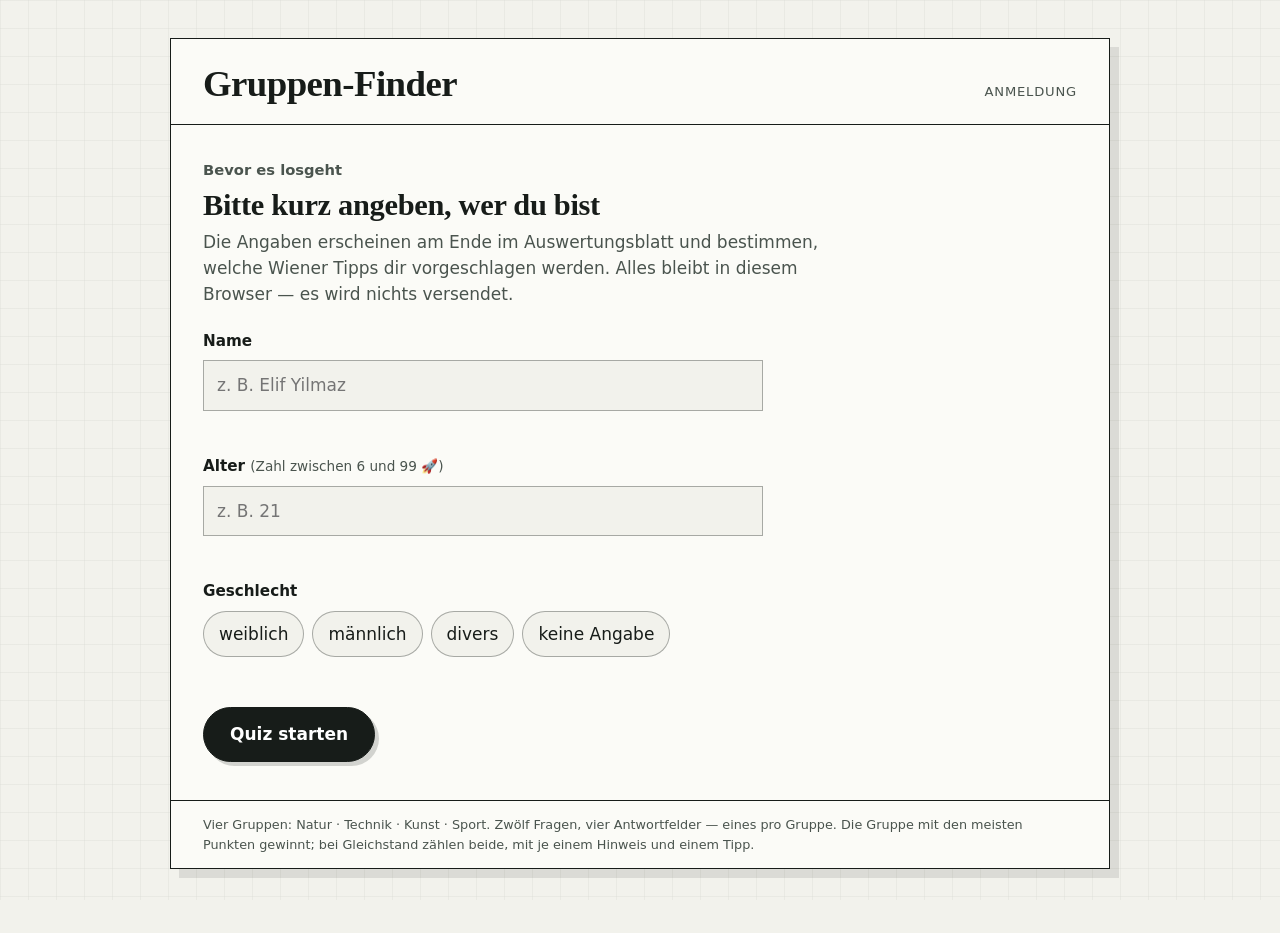
<file: index.html>
<!DOCTYPE html>
<html lang="de">
<head>
<meta charset="utf-8">
<meta name="viewport" content="width=device-width, initial-scale=1">
<title>Gruppen-Finder · Zuweisungs-Quiz</title>
<link rel="stylesheet" href="style.css">
</head>
<body>
<div class="bogen">
  <header>
    <div class="marke">
      <h1>Gruppen-Finder</h1>
      <small id="status">Anmeldung</small>
    </div>
    <div class="schritte versteckt" id="schritte" aria-hidden="true"></div>
    <div class="fortschritt-zeile versteckt" id="fortschritt-zeile">
      <span id="fortschritt-text"></span>
      <span id="fortschritt-gruppen"></span>
    </div>
  </header>

  <main>
    <!-- 1. Anmeldung -->
    <section id="anmeldung">
      <p class="eyebrow">Bevor es losgeht</p>
      <h2>Bitte kurz angeben, wer du bist</h2>
      <p class="hilfe">Die Angaben erscheinen am Ende im Auswertungsblatt und bestimmen, welche Wiener Tipps dir vorgeschlagen werden. Alles bleibt in diesem Browser &mdash; es wird nichts versendet.</p>

      <div class="felder">
        <div class="feld">
          <label for="name">Name</label>
          <input type="text" id="name" autocomplete="name" placeholder="z. B. Elif Yilmaz">
          <p class="fehler" id="fehler-name"></p>
        </div>
        <div class="feld">
          <label for="alter">Alter <span class="hinweis">(Zahl zwischen 6 und 99 🚀)</span></label>
          <input type="number" id="alter" inputmode="numeric" min="6" max="99" step="1" placeholder="z. B. 21">
          <p class="fehler" id="fehler-alter"></p>
        </div>
        <div class="feld">
          <label id="g-label">Geschlecht</label>
          <div class="chips" role="group" aria-labelledby="g-label" id="chips-geschlecht"></div>
          <p class="fehler" id="fehler-geschlecht"></p>
        </div>
      </div>

      <div class="zeile">
        <button class="knopf" id="loslegen">Quiz starten</button>
      </div>
    </section>

    <!-- 2. Fragen -->
    <section id="quiz" class="versteckt">
      <p class="eyebrow" id="frage-nummer" aria-live="polite">Frage 1 von 12</p>
      <h2 class="frage-text" id="frage-text" aria-live="polite"></h2>
      <div class="optionen" id="optionen"></div>
      <div class="zeile">
        <button class="knopf neutral" id="zurueck" onclick="zurueck()">Eine Antwort zurück</button>
      </div>
    </section>

    <!-- 3. Ergebnis -->
    <section id="ergebnis-bereich" class="versteckt">
      <p class="eyebrow">Auswertung</p>
      <div class="ergebnis-kopf">
        <div class="siegel" id="ergebnis-siegel"></div>
        <div>
          <h2 class="gruppe-name" id="ergebnis-text"></h2>
          <p class="ergebnis-text" id="ergebnis-beschreibung"></p>
        </div>
      </div>

      <ul class="verteilung" id="verteilung"></ul>

      <section class="fakten-block">
        <p class="eyebrow">Gut zu wissen</p>
        <ul id="fakten"></ul>
      </section>

      <section class="tipps-block">
        <p class="eyebrow">Das passt zu dir in Wien</p>
        <div id="tipp-liste"></div>
        <p id="tipp-hinweis"></p>
      </section>

      <div class="antworten">
        <p class="eyebrow">Deine Antworten</p>
        <ol id="antworten-liste"></ol>
      </div>

      <p class="steckbrief" id="steckbrief"></p>

      <div class="zeile aktionen">
        <button class="knopf" onclick="starte()">Nochmal starten</button>
        <button class="knopf neutral" onclick="window.print()">Auswertungsblatt drucken</button>
      </div>
    </section>
  </main>

  <footer>Vier Gruppen: Natur &middot; Technik &middot; Kunst &middot; Sport. Zwölf Fragen, vier Antwortfelder &mdash; eines pro Gruppe. Die Gruppe mit den meisten Punkten gewinnt; bei Gleichstand zählen beide, mit je einem Hinweis und einem Tipp.</footer>
</div>

<script src="quiz.js"></script>
</body>
</html>
</file>
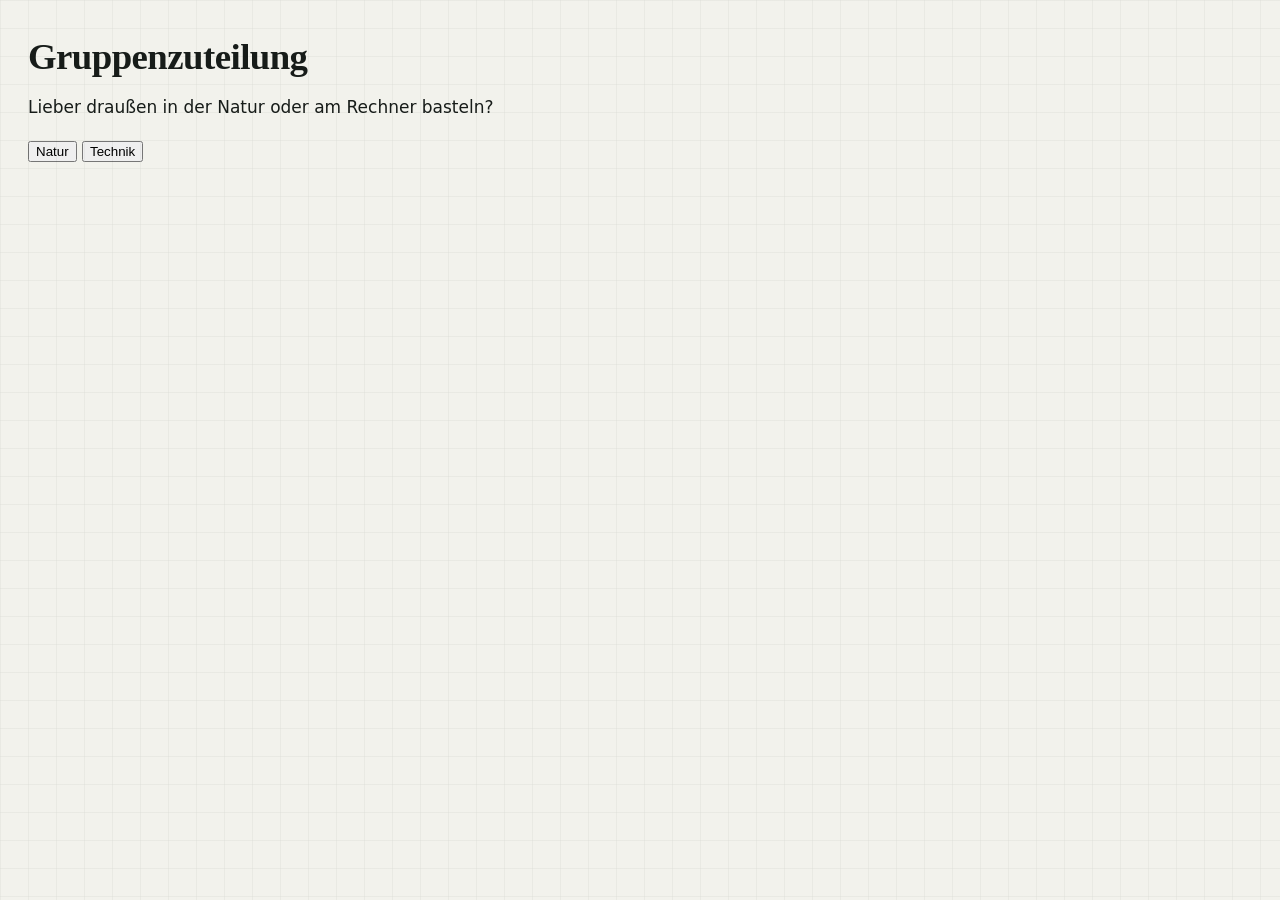
<file: Entscheidung.html>
<!DOCTYPE html>
<html lang="de">
<head>
    <meta charset="UTF-8">
    <title>Gruppenzuteilung</title>
    <link rel="stylesheet" href="style.css">
</head>
<body>

<div id="quiz-bereich">
    <h1>Gruppenzuteilung</h1>
    <p id="frage-text"></p>
    <div class="buttons">
        <button id="links-btn" onclick="waehle('links')"></button>
        <button id="rechts-btn" onclick="waehle('rechts')"></button>
    </div>
</div>

<div id="ergebnis-bereich" style="display:none;">
    <h2 id="ergebnis-text"></h2>
</div>

<script src="Entscheidungsbaum.js"></script>
</body>
</html>
</file>
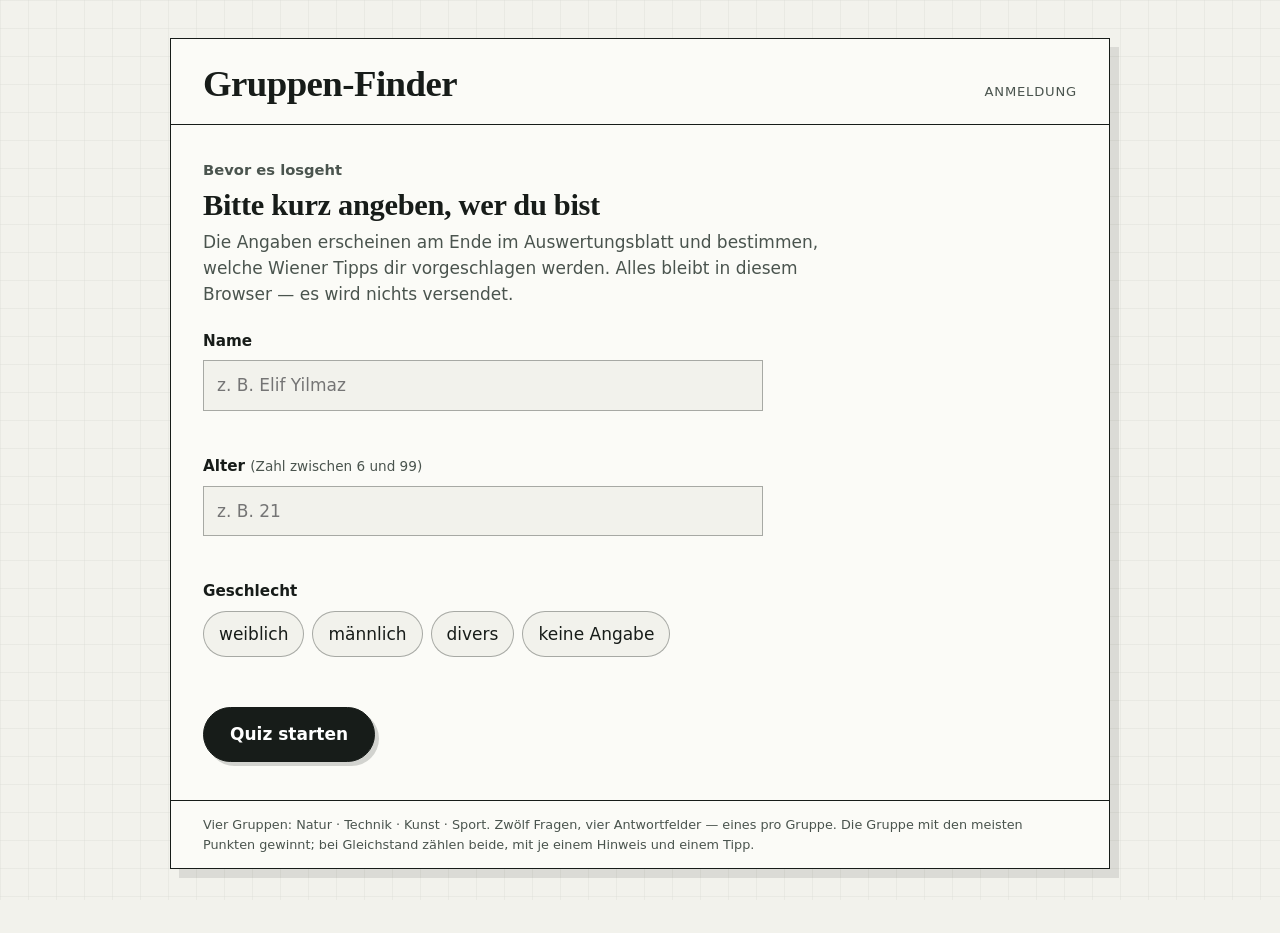
<file: quiz-komplett.html>
<!DOCTYPE html>
<html lang="de">
<head>
<meta charset="utf-8">
<meta name="viewport" content="width=device-width, initial-scale=1">
<title>Gruppen-Finder · Zuweisungs-Quiz</title>
<style>
/* Gruppen-Finder · Gestaltung
   Papier-Bogen auf Karogrund, vier Gruppenfarben, Serifen-Display. */

:root{
  --tinte:#171c19;
  --tinte-2:#4a544e;
  --papier:#f2f2ec;
  --feld:#fbfbf7;
  --linie:rgba(23,28,25,.16);
  --linie-stark:rgba(23,28,25,.34);

  --natur:#2e6b4a;
  --technik:#1d5c73;
  --kunst:#b5762a;
  --sport:#a63a2e;

  --display:"Iowan Old Style","Palatino Linotype",Palatino,"Book Antiqua",Georgia,serif;
  --text:"Segoe UI",system-ui,-apple-system,"Helvetica Neue",sans-serif;

  --aktiv:var(--tinte);
}
*{box-sizing:border-box}
html,body{margin:0}
body{
  background:var(--papier);
  color:var(--tinte);
  font-family:var(--text);
  font-size:17px;
  line-height:1.55;
  -webkit-font-smoothing:antialiased;
  padding:clamp(14px,3vw,40px) clamp(12px,3vw,28px) 64px;
}
/* dezenter Papier-Raster im Hintergrund */
body::before{
  content:"";position:fixed;inset:0;pointer-events:none;z-index:0;
  background-image:linear-gradient(var(--linie) 1px,transparent 1px),
                   linear-gradient(90deg,var(--linie) 1px,transparent 1px);
  background-size:28px 28px;opacity:.22;
}
.bogen{
  position:relative;z-index:1;
  max-width:940px;margin:0 auto;
  background:var(--feld);
  border:1.5px solid var(--tinte);
  box-shadow:9px 9px 0 rgba(23,28,25,.1);
}

/* ---------- Kopfzeile mit Fortschritt ---------- */
header{border-bottom:1.5px solid var(--tinte);padding:clamp(16px,2.6vw,26px) clamp(16px,3vw,32px) clamp(14px,2vw,20px)}
.marke{display:flex;flex-wrap:wrap;gap:10px 16px;align-items:baseline;justify-content:space-between}
h1{
  font-family:var(--display);font-weight:700;
  font-size:clamp(1.5rem,4.4vw,2.3rem);line-height:1.05;margin:0;
  letter-spacing:-.015em;
}
.marke small{font-size:.82rem;letter-spacing:.06em;text-transform:uppercase;color:var(--tinte-2)}
.schritte{display:flex;align-items:center;gap:0;margin-top:18px}
.schritt{
  flex:0 0 auto;width:30px;height:30px;border-radius:50%;
  border:1.5px solid var(--linie-stark);background:transparent;
  display:grid;place-items:center;
  font-size:.78rem;font-variant-numeric:tabular-nums;color:var(--tinte-2);
  transition:background .3s,color .3s,border-color .3s,transform .3s;
}
.schritt.ist-aktuell{border-color:var(--tinte);color:var(--tinte);transform:scale(1.12);font-weight:700}
.schritt.ist-fertig{color:#fff;border-color:transparent}
.strich{flex:1 1 auto;height:2px;background:var(--linie);margin:0 5px;overflow:hidden}
.strich i{display:block;height:100%;width:0;background:var(--tinte);transition:width .35s ease}
.strich.voll i{width:100%}
.fortschritt-zeile{display:flex;justify-content:space-between;gap:12px;margin-top:10px;font-size:.84rem;color:var(--tinte-2)}
.fortschritt-zeile b{color:var(--tinte);font-weight:600}

/* ---------- Panels ---------- */
main{padding:clamp(18px,3vw,34px) clamp(16px,3vw,32px) clamp(22px,3vw,38px)}
.versteckt{display:none}
.eyebrow{font-size:.92rem;font-weight:600;color:var(--tinte-2);margin:0 0 6px}
h2{font-family:var(--display);font-weight:700;font-size:clamp(1.3rem,3.4vw,1.9rem);margin:0 0 6px;line-height:1.15;letter-spacing:-.01em}
.hilfe{margin:0 0 22px;color:var(--tinte-2);max-width:60ch}

/* ---------- Anmeldung ---------- */
.felder{display:grid;gap:20px;max-width:560px}
.feld label{display:block;font-weight:600;font-size:.95rem;margin-bottom:7px}
.feld .hinweis{font-weight:400;color:var(--tinte-2);font-size:.85rem}
input[type=text],input[type=number]{
  width:100%;font:inherit;color:var(--tinte);
  background:var(--papier);border:1.5px solid var(--linie-stark);border-radius:0;
  padding:11px 13px;
}
input:focus-visible,button:focus-visible,.chips button:focus-visible{outline:3px solid var(--technik);outline-offset:2px}
.chips{display:flex;flex-wrap:wrap;gap:8px}
.chips button{
  font:inherit;background:var(--papier);color:var(--tinte);cursor:pointer;
  border:1.5px solid var(--linie-stark);padding:9px 15px;border-radius:999px;
}
.chips button[aria-pressed=true]{background:var(--tinte);color:#fff;border-color:var(--tinte)}
.fehler{color:var(--sport);font-size:.9rem;margin:7px 0 0;min-height:1.2em}

.knopf{
  font:inherit;font-weight:600;cursor:pointer;
  background:var(--tinte);color:#fff;border:1.5px solid var(--tinte);
  padding:13px 26px;border-radius:999px;
  box-shadow:4px 4px 0 rgba(23,28,25,.18);
  transition:transform .12s,box-shadow .12s;
}
.knopf:hover{transform:translate(-1px,-1px);box-shadow:6px 6px 0 rgba(23,28,25,.2)}
.knopf:active{transform:translate(2px,2px);box-shadow:none}
.knopf.neutral{background:transparent;color:var(--tinte);box-shadow:none;font-weight:500}
.knopf.neutral:hover{background:var(--papier)}
.zeile{display:flex;flex-wrap:wrap;gap:12px;align-items:center;margin-top:26px}

/* ---------- Frage ---------- */
.frage-text{font-family:var(--display);font-weight:700;font-size:clamp(1.35rem,3.8vw,2.05rem);line-height:1.2;margin:0 0 22px;letter-spacing:-.012em;min-height:1.2em}
.optionen{display:grid;grid-template-columns:1fr 1fr;gap:clamp(12px,2.4vw,22px)}
.option{
  display:flex;flex-direction:column;gap:0;text-align:left;cursor:pointer;
  font:inherit;color:var(--tinte);background:var(--papier);
  border:1.5px solid var(--tinte);padding:0;overflow:hidden;
  transition:transform .14s ease,box-shadow .14s ease;
  box-shadow:5px 5px 0 rgba(23,28,25,.12);
}
.option:hover{transform:translate(-2px,-2px);box-shadow:8px 8px 0 var(--akzent,var(--tinte))}
.option:active{transform:translate(1px,1px);box-shadow:2px 2px 0 rgba(23,28,25,.2)}
.option .bild{background:#fff;border-bottom:1.5px solid var(--tinte);display:block;width:100%;height:auto}
.option .bild img{display:block;width:100%;height:auto}
.option .text{padding:13px 16px 15px;display:flex;flex-wrap:wrap;align-items:baseline;gap:4px 10px;justify-content:space-between}
.option .text strong{font-family:var(--display);font-size:1.22rem;font-weight:700}
.option .text span{font-size:.76rem;letter-spacing:.07em;text-transform:uppercase;color:var(--tinte-2)}
.option.wird-gewaehlt{border-color:var(--akzent);background:#fff}

/* ---------- Ergebnis ---------- */
.ergebnis-kopf{display:flex;flex-wrap:wrap;gap:clamp(16px,3vw,30px);align-items:center}
.siegel{flex:0 0 auto;width:clamp(96px,20vw,132px);border:1.5px solid var(--tinte);background:#fff}
.siegel svg{display:block;width:100%;height:auto}
.gruppe-name{font-family:var(--display);font-size:clamp(2rem,6vw,3rem);line-height:1;margin:.2em 0 .28em;letter-spacing:-.02em}
.ergebnis-text{margin:0;max-width:46ch}
.verteilung{margin:30px 0 0;padding:0;list-style:none;display:grid;gap:9px;max-width:520px}
.verteilung li{display:grid;grid-template-columns:128px 1fr 48px;align-items:center;gap:12px;font-size:.92rem}
.namemit{display:flex;align-items:center;gap:9px}
.mini{
  flex:0 0 auto;width:30px;display:inline-block;
  border:1.5px solid var(--tinte);background:#fff;vertical-align:middle;
}
.mini svg{display:block;width:100%;height:auto}
.gruppe-name .kopf{display:inline-flex;align-items:center;gap:.26em;line-height:1.15}
.gruppe-name .und{font-size:.55em;color:var(--tinte-2);vertical-align:.25em;margin:0 .12em}
.gruppe-name .mini{width:.85em;border-width:1.5px;margin-top:-.1em}
.balken{height:13px;background:var(--papier);border:1.5px solid var(--linie-stark)}
.balken i{display:block;height:100%;transition:width .6s ease}
.verteilung .anzahl{text-align:right;font-variant-numeric:tabular-nums;color:var(--tinte-2);white-space:nowrap}

/* ---------- Fun Facts ---------- */
.fakten-block{margin:30px 0 0;border-top:1.5px solid var(--linie);padding-top:18px}
#fakten{margin:12px 0 0;padding:0;list-style:none;display:grid;gap:10px;max-width:640px}
#fakten li{display:grid;grid-template-columns:96px 1fr;gap:14px;align-items:start}
#fakten li span{
  font-size:.74rem;letter-spacing:.06em;text-transform:uppercase;color:#fff;
  padding:4px 9px;justify-self:start;white-space:nowrap;
}
#fakten li.eigen span{background:var(--aktiv)}
#fakten li.fremd span{background:var(--tinte-2)}
#fakten p{margin:0;font-size:.95rem}

/* ---------- Wien-Tipps ---------- */
.tipps-block{margin:30px 0 0;border-top:1.5px solid var(--linie);padding-top:18px}
#tipp-liste{display:grid;grid-template-columns:1fr 1fr;gap:14px;margin-top:12px}
.tipp{
  background:var(--papier);border:1.5px solid var(--linie-stark);
  border-top:4px solid var(--aktiv);
  padding:14px 16px 15px;
}
.tipp h4{font-family:var(--display);font-size:1.12rem;margin:0 0 2px;letter-spacing:-.01em}
.tipp .tipp-gruppe{margin:0 0 4px;font-size:.72rem;letter-spacing:.08em;text-transform:uppercase;font-weight:600}
.tipp .wo{margin:0 0 8px;font-size:.8rem;color:var(--tinte-2)}
.tipp p{margin:0;font-size:.92rem}
.tipp .tags{display:flex;flex-wrap:wrap;gap:6px;margin:10px 0 0}
.tag{
  font-size:.72rem;letter-spacing:.03em;color:var(--tinte-2);
  border:1px solid var(--linie-stark);border-radius:999px;padding:2px 9px;background:var(--feld);
}
#tipp-hinweis{margin:14px 0 0;font-size:.8rem;color:var(--tinte-2);max-width:70ch}

/* ---------- Antworten & Steckbrief ---------- */
.antworten{margin:30px 0 0;border-top:1.5px solid var(--linie);padding-top:18px}
.antworten ol{margin:12px 0 0;padding:0;list-style:none;display:grid;gap:8px}
.antworten li{display:flex;gap:11px;align-items:baseline;font-size:.93rem;color:var(--tinte-2)}
.punkt{flex:0 0 auto;width:11px;height:11px;border-radius:50%;transform:translateY(1px)}
.steckbrief{margin:26px 0 0;padding:14px 16px;background:var(--papier);border-left:4px solid var(--tinte);font-size:.92rem}
.steckbrief b{font-weight:600}
footer{border-top:1.5px solid var(--tinte);padding:14px clamp(16px,3vw,32px);font-size:.8rem;color:var(--tinte-2)}

@media (max-width:620px){
  /* vier Felder bleiben auch auf dem Handy zweispaltig, nur kompakter */
  .optionen{gap:9px}
  .option .text{padding:9px 10px 11px}
  .option .text strong{font-size:.98rem}
  .option .text span{font-size:.64rem}
  .verteilung li{grid-template-columns:110px 1fr 46px;gap:9px}
  .verteilung .namemit{gap:7px}
  .mini{width:24px}
  .schritt{width:24px;height:24px;font-size:.68rem}
  .strich{margin:0 2px}
  .marke{flex-direction:column;align-items:flex-start}
  #tipp-liste{grid-template-columns:1fr}
  #fakten li{grid-template-columns:1fr;gap:4px}
}
@media (prefers-reduced-motion:reduce){
  *{transition:none!important;animation:none!important}
}
@media print{
  body{background:#fff;padding:0}
  body::before{display:none}
  .bogen{border:none;box-shadow:none;max-width:none}
  .knopf,.aktionen{display:none!important}
  .tipp{break-inside:avoid}
}

</style>
</head>
<body>
<div class="bogen">
  <header>
    <div class="marke">
      <h1>Gruppen-Finder</h1>
      <small id="status">Anmeldung</small>
    </div>
    <div class="schritte versteckt" id="schritte" aria-hidden="true"></div>
    <div class="fortschritt-zeile versteckt" id="fortschritt-zeile">
      <span id="fortschritt-text"></span>
      <span id="fortschritt-gruppen"></span>
    </div>
  </header>

  <main>
    <!-- 1. Anmeldung -->
    <section id="anmeldung">
      <p class="eyebrow">Bevor es losgeht</p>
      <h2>Bitte kurz angeben, wer du bist</h2>
      <p class="hilfe">Die Angaben erscheinen am Ende im Auswertungsblatt und bestimmen, welche Wiener Tipps dir vorgeschlagen werden. Alles bleibt in diesem Browser &mdash; es wird nichts versendet.</p>

      <div class="felder">
        <div class="feld">
          <label for="name">Name</label>
          <input type="text" id="name" autocomplete="name" placeholder="z. B. Elif Yilmaz">
          <p class="fehler" id="fehler-name"></p>
        </div>
        <div class="feld">
          <label for="alter">Alter <span class="hinweis">(Zahl zwischen 6 und 99)</span></label>
          <input type="number" id="alter" inputmode="numeric" min="6" max="99" step="1" placeholder="z. B. 21">
          <p class="fehler" id="fehler-alter"></p>
        </div>
        <div class="feld">
          <label id="g-label">Geschlecht</label>
          <div class="chips" role="group" aria-labelledby="g-label" id="chips-geschlecht"></div>
          <p class="fehler" id="fehler-geschlecht"></p>
        </div>
      </div>

      <div class="zeile">
        <button class="knopf" id="loslegen">Quiz starten</button>
      </div>
    </section>

    <!-- 2. Fragen -->
    <section id="quiz" class="versteckt">
      <p class="eyebrow" id="frage-nummer" aria-live="polite">Frage 1 von 12</p>
      <h2 class="frage-text" id="frage-text" aria-live="polite"></h2>
      <div class="optionen" id="optionen"></div>
      <div class="zeile">
        <button class="knopf neutral" id="zurueck" onclick="zurueck()">Eine Antwort zurück</button>
      </div>
    </section>

    <!-- 3. Ergebnis -->
    <section id="ergebnis-bereich" class="versteckt">
      <p class="eyebrow">Auswertung</p>
      <div class="ergebnis-kopf">
        <div class="siegel" id="ergebnis-siegel"></div>
        <div>
          <h2 class="gruppe-name" id="ergebnis-text"></h2>
          <p class="ergebnis-text" id="ergebnis-beschreibung"></p>
        </div>
      </div>

      <ul class="verteilung" id="verteilung"></ul>

      <section class="fakten-block">
        <p class="eyebrow">Gut zu wissen</p>
        <ul id="fakten"></ul>
      </section>

      <section class="tipps-block">
        <p class="eyebrow">Das passt zu dir in Wien</p>
        <div id="tipp-liste"></div>
        <p id="tipp-hinweis"></p>
      </section>

      <div class="antworten">
        <p class="eyebrow">Deine Antworten</p>
        <ol id="antworten-liste"></ol>
      </div>

      <p class="steckbrief" id="steckbrief"></p>

      <div class="zeile aktionen">
        <button class="knopf" onclick="starte()">Nochmal starten</button>
        <button class="knopf neutral" onclick="window.print()">Auswertungsblatt drucken</button>
      </div>
    </section>
  </main>

  <footer>Vier Gruppen: Natur &middot; Technik &middot; Kunst &middot; Sport. Zwölf Fragen, vier Antwortfelder &mdash; eines pro Gruppe. Die Gruppe mit den meisten Punkten gewinnt; bei Gleichstand zählen beide, mit je einem Hinweis und einem Tipp.</footer>
</div>

<script>
/* =========================================================
   quiz.js  –  Gruppen-Finder
   Aufbau:  BILDER  →  fragen  →  gruppen  →  tipps
   und darunter die eigentliche Quiz-Logik.
   ========================================================= */

/* ---------------------------------------------------------
   1. BILDER
   Kleine Cartoon-Zeichnungen, direkt im Code (SVG).
   Kein Bilder-Ordner noetig. Wer echte Fotos benutzen will:
   bei einer Option einfach  bild: "bilder/wald.jpg"  eintragen
   - der Code erkennt den Dateinamen und nimmt ein <img>.
   --------------------------------------------------------- */
const F = "#171c19";
const BILDER = {
  /* --- Natur --- */
  natur: `<svg class="bild" viewBox="0 0 240 160" role="img" aria-label="Wald und Berge"><rect width="240" height="160" fill="#eaf2ea"/><circle cx="196" cy="34" r="16" fill="#f0c560" stroke="${F}" stroke-width="3"/><path d="M-10 96l62-54 46 40 40-32 62 46v10H-10z" fill="#c7ddcb" stroke="${F}" stroke-width="3"/><path d="M52 42l20 20H32z" fill="#fff" stroke="${F}" stroke-width="2.5"/><path d="M0 148h240" stroke="${F}" stroke-width="3"/><g fill="#2e6b4a" stroke="${F}" stroke-width="3"><path d="M42 74l24 34H18zM42 96l20 28H22zM42 118v18h-6v-18z"/><path d="M108 88l20 28H88zM108 106l16 24H92zM108 124v12h-5v-12z"/><path d="M164 96l22 32h-44zM164 116l17 26h-34zM164 132v10h-5v-10z"/></g></svg>`,
  wandern: `<svg class="bild" viewBox="0 0 240 160" role="img" aria-label="Wanderer mit Stock vor einem Berg"><rect width="240" height="160" fill="#eaf2ea"/><circle cx="204" cy="32" r="14" fill="#f0c560" stroke="${F}" stroke-width="3"/><path d="M-8 122L72 40l80 82z" fill="#c7ddcb" stroke="${F}" stroke-width="3"/><path d="M72 40l22 22H50z" fill="#fff" stroke="${F}" stroke-width="3"/><path d="M0 136h240" stroke="${F}" stroke-width="3"/><path d="M60 148q26-8 52 0" fill="none" stroke="${F}" stroke-width="2.5" stroke-dasharray="8 9"/><rect x="163" y="80" width="22" height="26" rx="6" fill="#2e6b4a" stroke="${F}" stroke-width="3"/><g fill="none" stroke="${F}" stroke-width="4.5" stroke-linecap="round"><path d="M159 80l-4 26"/><path d="M155 106l-11 26"/><path d="M155 106l14 25"/><path d="M158 90l19 9"/></g><circle cx="160" cy="66" r="12" fill="#f0c560" stroke="${F}" stroke-width="3"/><path d="M181 74v62" stroke="${F}" stroke-width="3.5" stroke-linecap="round"/></svg>`,
  pilze: `<svg class="bild" viewBox="0 0 240 160" role="img" aria-label="Pilze im Moos"><rect width="240" height="160" fill="#eaf2ea"/><path d="M0 126q40-12 74 0t78 4 88-12v40H0z" fill="#cfe0cf" stroke="${F}" stroke-width="3"/><path d="M92 66c0-18 16-30 36-30s36 12 36 30z" fill="#a63a2e" stroke="${F}" stroke-width="3"/><path d="M110 66h36v36q-18 10-36 0z" fill="#f7efe0" stroke="${F}" stroke-width="3"/><path d="M182 90c0-11 10-18 22-18s22 7 22 18z" fill="#b5762a" stroke="${F}" stroke-width="3"/><path d="M194 90h20v22q-10 6-20 0z" fill="#f7efe0" stroke="${F}" stroke-width="3"/><path d="M40 118c0-9 8-15 18-15s18 6 18 15z" fill="#a63a2e" stroke="${F}" stroke-width="3"/><path d="M50 118h16v16q-8 5-16 0z" fill="#f7efe0" stroke="${F}" stroke-width="3"/><g stroke="#2e6b4a" stroke-width="3" stroke-linecap="round" fill="none"><path d="M22 128q4-14 14-18"/><path d="M228 120q-4-12-14-16"/></g></svg>`,
  sternenhimmel: `<svg class="bild" viewBox="0 0 240 160" role="img" aria-label="Sternenhimmel ueber den Bergen"><rect width="240" height="160" fill="#183048"/><g fill="#f4e6bd"><circle cx="26" cy="26" r="2.4"/><circle cx="64" cy="16" r="1.8"/><circle cx="104" cy="30" r="2.2"/><circle cx="146" cy="18" r="1.8"/><circle cx="214" cy="70" r="2"/><circle cx="40" cy="58" r="1.8"/><circle cx="86" cy="56" r="2.2"/><circle cx="176" cy="52" r="1.8"/><circle cx="20" cy="84" r="2"/><circle cx="126" cy="64" r="1.6"/></g><path d="M190 34l6 14 14 6-14 6-6 14-6-14-14-6 14-6z" fill="#f4e6bd"/><path d="M0 122l56-46 44 34 40-24 100 52v22H0z" fill="#0d1c2b" stroke="#e8eff4" stroke-width="3"/><circle cx="52" cy="34" r="17" fill="none" stroke="#f4e6bd" stroke-width="3"/><path d="M58 22a17 17 0 100 24" fill="#183048"/></svg>`,
  garten: `<svg class="bild" viewBox="0 0 240 160" role="img" aria-label="Gießkanne gießt eine Blume im Topf"><rect width="240" height="160" fill="#eaf2ea"/><path d="M0 138h240" stroke="${F}" stroke-width="3"/><path d="M40 84h64v44H40z" fill="#bcd3dc" stroke="${F}" stroke-width="3"/><path d="M58 72h30v12H58z" fill="#bcd3dc" stroke="${F}" stroke-width="3"/><path d="M40 92c-18 2-18 26-2 28" fill="none" stroke="${F}" stroke-width="3"/><path d="M102 92l34-20 7 10-33 26z" fill="#bcd3dc" stroke="${F}" stroke-width="3"/><g stroke="#1d5c73" stroke-width="3.5" stroke-linecap="round"><path d="M144 84l4 12"/><path d="M154 78l5 12"/><path d="M134 92l3 11"/></g><path d="M176 104h44l-6 30h-32z" fill="#b5762a" stroke="${F}" stroke-width="3"/><path d="M170 92h56v13h-56z" fill="#d59b52" stroke="${F}" stroke-width="3"/><path d="M198 92V58" stroke="#2e6b4a" stroke-width="4" stroke-linecap="round"/><path d="M198 78c-15-2-21-12-21-21 13 0 21 7 21 21z" fill="#2e6b4a" stroke="${F}" stroke-width="3"/><path d="M198 70c13-2 19-10 19-19-11 0-19 7-19 19z" fill="#2e6b4a" stroke="${F}" stroke-width="3"/><circle cx="198" cy="50" r="9" fill="#f0c560" stroke="${F}" stroke-width="3"/></svg>`,

  /* --- Technik --- */
  technik: `<svg class="bild" viewBox="0 0 240 160" role="img" aria-label="Laptop mit Zahnrädern"><rect width="240" height="160" fill="#e6eef2"/><rect x="48" y="30" width="144" height="88" rx="6" fill="#fff" stroke="${F}" stroke-width="3"/><rect x="30" y="118" width="180" height="14" rx="7" fill="#bcd3dc" stroke="${F}" stroke-width="3"/><circle cx="150" cy="70" r="20" fill="none" stroke="#1d5c73" stroke-width="4"/><circle cx="150" cy="70" r="7" fill="#1d5c73"/><path d="M150 44v-9m0 70v-9m26-26h9m-70 0h9m19-19l6-6m-50 50l6-6m38 0l6 6m-50-50l6 6" stroke="#1d5c73" stroke-width="4" stroke-linecap="round"/><path d="M64 52h44M64 66h34M64 80h52M64 94h26" stroke="${F}" stroke-width="4" stroke-linecap="round"/></svg>`,
  code: `<svg class="bild" viewBox="0 0 240 160" role="img" aria-label="Programmier-Fenster"><rect width="240" height="160" fill="#e6eef2"/><rect x="24" y="26" width="192" height="112" rx="6" fill="#fff" stroke="${F}" stroke-width="3"/><path d="M24 52h192" stroke="${F}" stroke-width="3"/><g fill="#1d5c73"><circle cx="42" cy="39" r="5"/><circle cx="60" cy="39" r="5" opacity=".55"/><circle cx="78" cy="39" r="5" opacity=".3"/></g><g stroke-width="5" stroke-linecap="round"><path d="M44 74l-12 10 12 10" stroke="#a63a2e" fill="none"/><path d="M88 74l12 10-12 10" stroke="#a63a2e" fill="none"/><path d="M74 108l16-44" stroke="#2e6b4a" fill="none"/><path d="M120 72h60M120 90h44M120 108h72" stroke="#1d5c73"/></g><rect x="120" y="118" width="20" height="6" fill="${F}"/></svg>`,
  loetkolben: `<svg class="bild" viewBox="0 0 240 160" role="img" aria-label="Lötkolben auf einer Platine"><rect width="240" height="160" fill="#e6eef2"/><rect x="22" y="80" width="196" height="52" rx="5" fill="#2e6b4a" stroke="${F}" stroke-width="3"/><g fill="#f0c560" stroke="${F}" stroke-width="2"><circle cx="52" cy="100" r="6"/><circle cx="86" cy="116" r="6"/><circle cx="128" cy="100" r="6"/><circle cx="170" cy="116" r="6"/></g><rect x="60" y="92" width="34" height="26" rx="2" fill="#f7efe0" stroke="${F}" stroke-width="2"/><rect x="140" y="106" width="26" height="14" rx="2" fill="#f7efe0" stroke="${F}" stroke-width="2"/><path d="M60 100h34M60 110h34" stroke="${F}" stroke-width="2"/><path d="M196 22L120 74" stroke="#b5762a" stroke-width="11" stroke-linecap="round"/><path d="M120 74l-14 10" stroke="#8f9aa3" stroke-width="7" stroke-linecap="round"/><circle cx="100" cy="88" r="5" fill="#f0c560" stroke="${F}" stroke-width="2"/><path d="M116 60c-6 6-4 12 2 16" fill="none" stroke="#a63a2e" stroke-width="3" stroke-linecap="round"/></svg>`,
  gadget: `<svg class="bild" viewBox="0 0 240 160" role="img" aria-label="Smartwatch und Smartphone"><rect width="240" height="160" fill="#e6eef2"/><rect x="30" y="52" width="80" height="60" rx="10" fill="#fff" stroke="${F}" stroke-width="3"/><rect x="42" y="40" width="56" height="12" rx="6" fill="#1d5c73" stroke="${F}" stroke-width="3"/><rect x="42" y="112" width="56" height="12" rx="6" fill="#1d5c73" stroke="${F}" stroke-width="3"/><path d="M40 88h12l6-14 8 24 7-16h20" fill="none" stroke="#1d5c73" stroke-width="3.5" stroke-linecap="round"/><rect x="140" y="26" width="62" height="108" rx="12" fill="#fff" stroke="${F}" stroke-width="3"/><rect x="150" y="42" width="42" height="72" rx="3" fill="#cfe2e9" stroke="${F}" stroke-width="2.5"/><path d="M163 126h16" stroke="${F}" stroke-width="3" stroke-linecap="round"/><path d="M214 44c10 8 10 30 0 38m-14-32c5 4 5 20 0 24" fill="none" stroke="#1d5c73" stroke-width="3.5" stroke-linecap="round"/></svg>`,
  dreidruck: `<svg class="bild" viewBox="0 0 240 160" role="img" aria-label="3D-Drucker"><rect width="240" height="160" fill="#e6eef2"/><path d="M42 26h156M42 26v110M198 26v110M42 136h156" stroke="${F}" stroke-width="3"/><rect x="64" y="46" width="112" height="12" rx="3" fill="#bcd3dc" stroke="${F}" stroke-width="3"/><path d="M120 58v18" stroke="${F}" stroke-width="3"/><path d="M108 76h24l-6 16h-12z" fill="#1d5c73" stroke="${F}" stroke-width="3"/><path d="M120 92v12" stroke="#1d5c73" stroke-width="3" stroke-dasharray="4 6"/><rect x="60" y="106" width="120" height="12" rx="3" fill="#f7efe0" stroke="${F}" stroke-width="3"/><path d="M104 106v-4q16-16 32 0v4z" fill="#f0c560" stroke="${F}" stroke-width="3"/></svg>`,
  gamepad: `<svg class="bild" viewBox="0 0 240 160" role="img" aria-label="Gamecontroller"><rect width="240" height="160" fill="#e6eef2"/><path d="M62 54h116q26 0 30 30l-6 34q-4 20-22 14-12-4-20-20h-80q-8 16-20 20-18 6-22-14l-6-34q4-30 30-30z" fill="#f7efe0" stroke="${F}" stroke-width="3"/><path d="M74 74v22M63 85h22" stroke="${F}" stroke-width="4" stroke-linecap="round"/><circle cx="158" cy="78" r="6" fill="#a63a2e"/><circle cx="176" cy="94" r="6" fill="#1d5c73"/><circle cx="158" cy="104" r="6" fill="#2e6b4a"/><circle cx="140" cy="92" r="6" fill="#b5762a"/><path d="M98 60h44v16H98z" fill="#bcd3dc" stroke="${F}" stroke-width="3"/></svg>`,

  /* --- Kunst --- */
  museum: `<svg class="bild" viewBox="0 0 240 160" role="img" aria-label="Museum mit Bildern"><rect width="240" height="160" fill="#f5edda"/><path d="M40 60l80-32 80 32z" fill="#f0dcae" stroke="${F}" stroke-width="3"/><rect x="34" y="60" width="172" height="8" fill="#f0dcae" stroke="${F}" stroke-width="3"/><g fill="#fff" stroke="${F}" stroke-width="3"><rect x="48" y="72" width="18" height="54"/><rect x="86" y="72" width="18" height="54"/><rect x="136" y="72" width="18" height="54"/><rect x="174" y="72" width="18" height="54"/></g><path d="M24 134h192" stroke="${F}" stroke-width="3"/><circle cx="120" cy="44" r="7" fill="#b5762a" stroke="${F}" stroke-width="2.5"/></svg>`,
  malen: `<svg class="bild" viewBox="0 0 240 160" role="img" aria-label="Farbpalette mit Pinsel"><rect width="240" height="160" fill="#f5edda"/><ellipse cx="104" cy="92" rx="62" ry="44" fill="#fff" stroke="${F}" stroke-width="3"/><ellipse cx="130" cy="106" rx="14" ry="10" fill="#f5edda" stroke="${F}" stroke-width="3"/><circle cx="74" cy="74" r="9" fill="#a63a2e" stroke="${F}" stroke-width="2.5"/><circle cx="102" cy="62" r="9" fill="#b5762a" stroke="${F}" stroke-width="2.5"/><circle cx="128" cy="74" r="9" fill="#2e6b4a" stroke="${F}" stroke-width="2.5"/><circle cx="68" cy="104" r="9" fill="#1d5c73" stroke="${F}" stroke-width="2.5"/><g transform="rotate(-45 150 96)" stroke="${F}" stroke-width="3"><path d="M148 96l16-10v20z" fill="#a63a2e"/><rect x="164" y="85" width="16" height="22" rx="2" fill="#d9c9a8"/><rect x="180" y="88" width="74" height="16" rx="8" fill="#b5762a"/></g><path d="M188 138h44" stroke="${F}" stroke-width="3"/></svg>`,
  skizzenbuch: `<svg class="bild" viewBox="0 0 240 160" role="img" aria-label="Aufgeschlagenes Skizzenbuch"><rect width="240" height="160" fill="#f5edda"/><path d="M28 40h76q8 0 8 8v82q0-8-8-8H28z" fill="#fff" stroke="${F}" stroke-width="3"/><path d="M212 40h-76q-8 0-8 8v82q0-8 8-8h76z" fill="#fff" stroke="${F}" stroke-width="3"/><path d="M120 40v82" stroke="${F}" stroke-width="3"/><path d="M56 64q16-20 32-4 12 14 20 4" fill="none" stroke="#1d5c73" stroke-width="3" stroke-linecap="round"/><circle cx="52" cy="56" r="6" fill="#f0c560" stroke="${F}" stroke-width="2"/><path d="M136 60h44M136 74h30M136 88h38" stroke="${F}" stroke-width="3" stroke-linecap="round"/><path d="M50 132l64-14 76 10" fill="none" stroke="${F}" stroke-width="3"/></svg>`,
  fotoapparat: `<svg class="bild" viewBox="0 0 240 160" role="img" aria-label="Fotoapparat mit Herbstlaub"><rect width="240" height="160" fill="#f5edda"/><rect x="34" y="52" width="132" height="80" rx="9" fill="#f7efe0" stroke="${F}" stroke-width="3"/><rect x="70" y="40" width="46" height="16" rx="4" fill="#bcd3dc" stroke="${F}" stroke-width="3"/><circle cx="100" cy="94" r="28" fill="#eaf2ea" stroke="${F}" stroke-width="3"/><circle cx="100" cy="94" r="15" fill="#1d5c73" stroke="${F}" stroke-width="3"/><circle cx="52" cy="68" r="6" fill="#a63a2e"/><path d="M178 120c-14-8-18-26-8-40 14 6 20 24 8 40z" fill="#b5762a" stroke="${F}" stroke-width="3"/><path d="M178 120l6 18" stroke="${F}" stroke-width="3"/><path d="M206 96c10-10 8-26-4-32-8 10-8 24 4 32z" fill="#a63a2e" stroke="${F}" stroke-width="3"/></svg>`,
  klavier: `<svg class="bild" viewBox="0 0 240 160" role="img" aria-label="Klavier mit Notenblatt"><rect width="240" height="160" fill="#f5edda"/><rect x="22" y="86" width="196" height="18" fill="#fff" stroke="${F}" stroke-width="3"/><path d="M22 104v26h196v-26" fill="#b5762a" stroke="${F}" stroke-width="3"/><g stroke="${F}" stroke-width="2.5"><path d="M46 86v18M70 86v18M94 86v18M118 86v18M142 86v18M166 86v18M190 86v18"/></g><g fill="#171c19"><rect x="34" y="86" width="10" height="11"/><rect x="58" y="86" width="10" height="11"/><rect x="106" y="86" width="10" height="11"/><rect x="130" y="86" width="10" height="11"/><rect x="178" y="86" width="10" height="11"/></g><path d="M52 30v34l28-6V36" fill="none" stroke="${F}" stroke-width="3"/><path d="M52 52l28-6" stroke="${F}" stroke-width="3"/><ellipse cx="46" cy="64" rx="8" ry="6" fill="#171c19"/><ellipse cx="74" cy="58" rx="8" ry="6" fill="#171c19"/></svg>`,
  keramik: `<svg class="bild" viewBox="0 0 240 160" role="img" aria-label="Tontopf an der Töpferscheibe"><rect width="240" height="160" fill="#f5edda"/><ellipse cx="110" cy="126" rx="72" ry="16" fill="#bcd3dc" stroke="${F}" stroke-width="3"/><path d="M74 90q-10 30 12 34h48q22-4 12-34z" fill="#b5762a" stroke="${F}" stroke-width="3"/><ellipse cx="110" cy="90" rx="36" ry="12" fill="#d59b52" stroke="${F}" stroke-width="3"/><ellipse cx="110" cy="90" rx="20" ry="6" fill="#f5edda" stroke="${F}" stroke-width="2.5"/><path d="M110 100v14" stroke="#8a5a20" stroke-width="3"/><path d="M172 46q24 22 4 48" fill="none" stroke="${F}" stroke-width="4" stroke-linecap="round"/><path d="M172 46q-16 8-14 24" fill="none" stroke="#2e6b4a" stroke-width="4" stroke-linecap="round"/><path d="M0 146h240" stroke="${F}" stroke-width="3"/></svg>`,
  theater: `<svg class="bild" viewBox="0 0 240 160" role="img" aria-label="Theatermasken auf einer Bühne"><rect width="240" height="160" fill="#f5edda"/><path d="M0 128h240v32H0z" fill="#171c19"/><path d="M0 0h240v22q-30 14-60 0t-60 0-60 0-60 0z" fill="#a63a2e" stroke="${F}" stroke-width="3"/><path d="M26 34q0 62 30 74 30-12 30-74z" fill="#f0dcae" stroke="${F}" stroke-width="3"/><path d="M42 56q8-6 16 0M200 56q-8-6-16 0" fill="none" stroke="${F}" stroke-width="3"/><path d="M42 84q10 10 20 0" fill="none" stroke="${F}" stroke-width="3"/><path d="M154 46q0 52 26 62 26-10 26-62z" fill="#f7efe0" stroke="${F}" stroke-width="3"/><path d="M172 82q8-8 18-2" fill="none" stroke="${F}" stroke-width="3"/></svg>`,

  /* --- Sport --- */
  fussball: `<svg class="bild" viewBox="0 0 240 160" role="img" aria-label="Fliegender Fußball"><rect width="240" height="160" fill="#e8efe6"/><path d="M20 130c18-52 56-80 104-88" fill="none" stroke="${F}" stroke-width="3" stroke-dasharray="9 13" stroke-linecap="round"/><ellipse cx="152" cy="132" rx="40" ry="6" fill="rgba(23,28,25,.13)"/><circle cx="152" cy="84" r="40" fill="#fff" stroke="${F}" stroke-width="3"/><path d="M152 69l14 11-5 17h-18l-5-17z" fill="#a63a2e" stroke="${F}" stroke-width="3" stroke-linejoin="round"/><path d="M152 69V44M166 79l24-7M161 96l15 20M143 96l-15 20M138 79l-24-7" stroke="${F}" stroke-width="3"/><path d="M0 138h240" stroke="${F}" stroke-width="3"/></svg>`,
  fahrrad: `<svg class="bild" viewBox="0 0 240 160" role="img" aria-label="Fahrrad"><rect width="240" height="160" fill="#e8efe6"/><g fill="none" stroke="${F}" stroke-width="3"><circle cx="60" cy="100" r="32"/><circle cx="180" cy="100" r="32"/><path d="M60 100h48l30-40M108 100l24-40h28M132 60h30M108 100l-24-40h-24"/></g><path d="M76 56h26" stroke="${F}" stroke-width="4" stroke-linecap="round"/><path d="M162 52h30" stroke="${F}" stroke-width="4" stroke-linecap="round"/><circle cx="108" cy="100" r="7" fill="#a63a2e" stroke="${F}" stroke-width="3"/><path d="M120 66l-16-10" stroke="#1d5c73" stroke-width="4" stroke-linecap="round"/><path d="M0 140h240" stroke="${F}" stroke-width="3"/></svg>`,
  beachvolleyball: `<svg class="bild" viewBox="0 0 240 160" role="img" aria-label="Beachvolleyball-Feld"><rect width="240" height="160" fill="#eaf2ea"/><circle cx="196" cy="34" r="16" fill="#f0c560" stroke="${F}" stroke-width="3"/><path d="M0 116q60-14 120 0t120 0v44H0z" fill="#e6d2a8" stroke="${F}" stroke-width="3"/><path d="M0 128q60-12 120 0t120 0" fill="none" stroke="#2e6b4a" stroke-width="3"/><path d="M120 126V44" stroke="${F}" stroke-width="3"/><path d="M96 50h48v50H96z" fill="none" stroke="${F}" stroke-width="2.5" stroke-dasharray="6 7"/><circle cx="78" cy="52" r="15" fill="#fff" stroke="${F}" stroke-width="3"/><path d="M66 44q12 6 24 0" fill="none" stroke="${F}" stroke-width="2"/><path d="M158 96l-10 22m10-22l12 20" stroke="${F}" stroke-width="3.5" stroke-linecap="round"/><path d="M160 78l-8 14m8-14l10 12" stroke="${F}" stroke-width="3.5" stroke-linecap="round"/><circle cx="160" cy="70" r="10" fill="#f0c560" stroke="${F}" stroke-width="3"/></svg>`,
  bouldern: `<svg class="bild" viewBox="0 0 240 160" role="img" aria-label="Kletterwand mit Griffen"><rect width="240" height="160" fill="#e8efe6"/><rect x="30" y="0" width="180" height="160" fill="#cfd8d0" stroke="${F}" stroke-width="3"/><g fill="#a63a2e" stroke="${F}" stroke-width="2.5"><rect x="54" y="30" width="20" height="12" rx="4"/><rect x="120" y="62" width="16" height="16" rx="6"/><rect x="166" y="34" width="18" height="12" rx="4"/><rect x="70" y="104" width="16" height="14" rx="5"/></g><g fill="#1d5c73" stroke="${F}" stroke-width="2.5"><rect x="96" y="18" width="14" height="14" rx="6"/><rect x="150" y="110" width="20" height="12" rx="4"/></g><g fill="#2e6b4a" stroke="${F}" stroke-width="2.5"><rect x="46" y="68" width="18" height="12" rx="4"/><rect x="186" y="80" width="14" height="14" rx="6"/></g><circle cx="116" cy="96" r="10" fill="#f0c560" stroke="${F}" stroke-width="3"/><g fill="none" stroke="${F}" stroke-width="4" stroke-linecap="round"><path d="M116 106l-2 20"/><path d="M114 126l-12 16"/><path d="M114 126l14 14"/><path d="M114 110l-24-16"/><path d="M114 110l28-14"/></g></svg>`,
  mannschaft: (() => {
    const trikot = (x, y, s, farbe) =>
      `<g transform="translate(${x},${y}) scale(${s})" stroke="${F}" stroke-width="3"><path d="M-16 14l16-14 8 8-8 8z" fill="${farbe}"/><path d="M60 14L44 0l-8 8 8 8z" fill="${farbe}"/><path d="M0 0q22-12 44 0v48q-22 8-44 0z" fill="${farbe}"/><path d="M14-3q8 11 16 0" fill="none"/></g>`;
    return `<svg class="bild" viewBox="0 0 240 160" role="img" aria-label="Drei Trikots nebeneinander"><rect width="240" height="160" fill="#e8efe6"/><path d="M0 138h240" stroke="${F}" stroke-width="3"/>${trikot(26, 66, .78, "#a63a2e")}${trikot(84, 40, 1, "#fff")}${trikot(154, 62, .84, "#1d5c73")}<path d="M106 60v22M95 71h22" stroke="#a63a2e" stroke-width="4" stroke-linecap="round"/></svg>`;
  })()
};

/* ---------------------------------------------------------
   2. FRAGEN
   12 Fragen, vier Antwortmoeglichkeiten - eine pro Gruppe.
   Die Reihenfolge der Felder wandert von Frage zu Frage,
   damit nie zweimal dieselbe Gruppe oben links steht.
   Gewaehlt wird ein Feld -> die Gruppe dahinter punktet.
   Wer einer Gruppe treu bleibt, holt alle 12 Punkte.
   --------------------------------------------------------- */
const fragen = [
  { frage: "Ein freier Sonntagnachmittag. Womit verbringst du ihn?",
    optionen: [
      { text: "Barfuß durch den Auwald",       gruppe: "Natur",   bild: "natur" },
      { text: "Mit dem Lötkolben an der Platine", gruppe: "Technik", bild: "loetkolben" },
      { text: "Mit dem Skizzenbuch losziehen", gruppe: "Kunst",   bild: "skizzenbuch" },
      { text: "Kicken im Ballspielkäfig",      gruppe: "Sport",   bild: "fussball" } ] },

  { frage: "Dein perfekter Herbsttag in Wien:",
    optionen: [
      { text: "Die eigene App zu Ende bauen",  gruppe: "Technik", bild: "code" },
      { text: "Den ganzen Herbst fotografieren", gruppe: "Kunst", bild: "fotoapparat" },
      { text: "Beachvolleyball auf der Donauinsel", gruppe: "Sport", bild: "beachvolleyball" },
      { text: "Pilze und Beeren bestimmen",    gruppe: "Natur",   bild: "pilze" } ] },

  { frage: "Der Arbeitstag war lang. Wie lässt du ihn ausklingen?",
    optionen: [
      { text: "Abends Klavier üben",           gruppe: "Kunst",   bild: "klavier" },
      { text: "Bouldern, bis die Finger brennen", gruppe: "Sport", bild: "bouldern" },
      { text: "Allein stundenlang bergauf gehen", gruppe: "Natur", bild: "wandern" },
      { text: "Zocken, bis die Augen brennen", gruppe: "Technik", bild: "gamepad" } ] },

  { frage: "Wofür gibst du viel zu viel Geld aus?",
    optionen: [
      { text: "Teamkram für die Liga",         gruppe: "Sport",   bild: "mannschaft" },
      { text: "Setzlinge für den Schrebergarten", gruppe: "Natur", bild: "garten" },
      { text: "Kleinkram fürs Bastelregal",    gruppe: "Technik", bild: "gadget" },
      { text: "Konzert- und Theaterkarten",    gruppe: "Kunst",   bild: "theater" } ] },

  { frage: "Filmabend - welche Doku darfst du aussuchen?",
    optionen: [
      { text: "Die Sterne über der Rax",       gruppe: "Natur",   bild: "sternenhimmel" },
      { text: "Wie das Internet wirklich funktioniert", gruppe: "Technik", bild: "technik" },
      { text: "Wer diesen einen Bruegel gemalt hat", gruppe: "Kunst", bild: "malen" },
      { text: "Eine Etappe der Tour de France", gruppe: "Sport",  bild: "fahrrad" } ] },

  { frage: "Geburtstag! Was wünschst du dir wirklich?",
    optionen: [
      { text: "Einem Kurs an der Töpferscheibe", gruppe: "Kunst",  bild: "keramik" },
      { text: "Einen Startplatz beim Staffellauf", gruppe: "Sport", bild: "fussball" },
      { text: "Eine Wanderung bis zur Alm",     gruppe: "Natur",   bild: "wandern" },
      { text: "Einen eigenen 3D-Drucker",       gruppe: "Technik", bild: "dreidruck" } ] },

  { frage: "Wo lernst du am meisten dazu?",
    optionen: [
      { text: "In der Mannschaft, durchs Machen", gruppe: "Sport", bild: "fussball" },
      { text: "Draußen, mit allen Sinnen",     gruppe: "Natur",   bild: "natur" },
      { text: "Abends über Tutorials am Rechner", gruppe: "Technik", bild: "code" },
      { text: "Vor Originalen im Museum",      gruppe: "Kunst",   bild: "museum" } ] },

  { frage: "Dein Lieblingsplatz in Wien wäre:",
    optionen: [
      { text: "Die Werkstatt mit dem 3D-Drucker", gruppe: "Technik", bild: "dreidruck" },
      { text: "MuseumsQuartier, Bank, Skizzenbuch am Schoß", gruppe: "Kunst", bild: "skizzenbuch" },
      { text: "Der Beachvolleyballplatz am Orasteig", gruppe: "Sport", bild: "beachvolleyball" },
      { text: "Ein Beet im Schrebergarten",    gruppe: "Natur",   bild: "garten" } ] },

  { frage: "Stromausfall in der Wohnung. Was machst du?",
    optionen: [
      { text: "Raus - Vögel beobachten bei Tageslicht", gruppe: "Natur", bild: "natur" },
      { text: "Löten bei Kerzenlicht",         gruppe: "Technik", bild: "loetkolben" },
      { text: "Klavier spielen, weil sonst nichts geht", gruppe: "Kunst", bild: "klavier" },
      { text: "Radtour, solange es hell ist",  gruppe: "Sport",   bild: "fahrrad" } ] },

  { frage: "Womit verschwindest du stundenlang, ohne die Zeit zu merken?",
    optionen: [
      { text: "Malen, bis das Licht weg ist",  gruppe: "Kunst",   bild: "malen" },
      { text: "Wand für Wand hinauf",          gruppe: "Sport",   bild: "bouldern" },
      { text: "Im Wald Pilze suchen",          gruppe: "Natur",   bild: "pilze" },
      { text: "An deinem eigenen Game basteln", gruppe: "Technik", bild: "gamepad" } ] },

  { frage: "Du hast dir ein Projekt für nächstes Jahr vorgenommen:",
    optionen: [
      { text: "Mit dem Rad über die Alpen",    gruppe: "Sport",   bild: "fahrrad" },
      { text: "Ein eigener Gemüsegarten",      gruppe: "Natur",   bild: "garten" },
      { text: "Dein erstes Open-Source-Projekt veröffentlichen", gruppe: "Technik", bild: "code" },
      { text: "Eine kleine Fotoausstellung",   gruppe: "Kunst",   bild: "fotoapparat" } ] },

  { frage: "Was macht dich am ehesten du selbst?",
    optionen: [
      { text: "Alles mit Stecker, Schraube und Code", gruppe: "Technik", bild: "gadget" },
      { text: "Bühne, Galerie, Plattensammlungen", gruppe: "Kunst", bild: "theater" },
      { text: "Ohne Training läuft der Tag nicht", gruppe: "Sport", bild: "mannschaft" },
      { text: "Ein Tag ohne Bäume ist ein verlorener Tag", gruppe: "Natur", bild: "sternenhimmel" } ] }
];

/* ---------------------------------------------------------
   3. GRUPPEN: Farbe, Text, Siegel-Bild, Fun Facts, Wien-Tipps
   --------------------------------------------------------- */
const gruppen = {
  Natur: {
    farbe: "var(--natur)", icon: "natur",
    text: "Draußen läuft dir alles leicht: Weite, frische Luft, was Wachsenes. Ein Bildschirm ist für dich Werkzeug, kein Zuhause.",
    fakten: [
      "Der Wienerwald ist das größte zusammenhängende Laubwaldgebiet Mitteleuropas – und liegt direkt vor deiner Haustür.",
      "Bäume im Wald teilen sich Nährstoffe über ein Pilzgeflecht im Boden. Forstleute nennen es scherzhaft das Wood Wide Web.",
      "Über die Hälfte des Wiener Stadtgebietes ist Grünraum: Wiesen, Auen, Weingärten und Wald."
    ],
    tipps: [
      { name: "Lobau und Lobauwasser", where: "22., Kagraner Steg · U1 Kagran",
        why: "Auwald, Reiher und im Sommer Tretbootfahren auf der Alten Donau – der ruhigste Teil Wiens.", tags: ["gratis","Öffi","Draußen","Sommer"] },
      { name: "Steinhofgrund", where: "14., Penfingerweg · 54B/56B",
        why: "Ein stiller Waldtal-Wanderweg zwischen Otto-Wagner-Areal und Sophienalpe, kaum zwei Bezirke vom Ring.", tags: ["gratis","Wald","Herbst","Hund"] },
      { name: "Alte Donau", where: "22., Mainstraße · U1 Kagran",
        why: "1,6 km Badesee mit gratis Zugang, Liegewiesen und Tretboot- und SUP-Verleih.", tags: ["gratis","Bad","Sommer","Team"] },
      { name: "Nussberg und Kahlenberg", where: "19., Kletzaugergasse · 39A",
        why: "Weinterrassen, Fernblick bis zu den Kleinen Karpaten und unten ein Heuriger zum Einkehren.", tags: ["Öffi","Aussicht","Wanderung"] },
      { name: "Schrebergarten-Parzelle", where: "Stadtgärten Wien, überall in der Stadt",
        why: "Ein eigenes Beet für ein paar hundert Euro im Jahr – Warteliste früh anfragen, es gibt viele Standorte.", tags: ["Garten","Kosten","langfristig"], alterBis: 99 },
      { name: "Pilzkurs statt Raten", where: "VHS Wien und Mykologische Gesellschaft",
        why: "Wer Pilze sammeln will, lernt es am besten mit Expert:innen – zwei Abende, und du lässt alles stehen, was du nicht kennst.", tags: ["Kurs","Herbst","Kosten"], geschlecht: "alle" }
    ]
  },

  Technik: {
    farbe: "var(--technik)", icon: "technik",
    text: "Du willst wissen, wie etwas innen aussieht. Geräte, Code, neue Tools – du bist der Mensch im Freundeskreis, den alle anrufen, wenn etwas nicht startet.",
    fakten: [
      "Hedy Lamarr wurde in Wien geboren und erfand ein Frequenzspring-Verfahren, auf dem später WLAN und Bluetooth aufbauten.",
      "Der erste dokumentierte Software-Fehler war ein echter Käfer: 1947 klebte eine Motte im Relais eines Harvard-Rechners.",
      "Das erste Programm der Welt schrieb Ada Lovelace 1843 – für eine Maschine, die zu ihren Lebzeiten nie gebaut wurde."
    ],
    tipps: [
      { name: "Infolab an der TU Wien", where: "1., Getreidemarkt · U1/U2/U4 Karlsplatz",
        why: "Offener Lernraum mit 3D-Druck, Laser-Cutter und Vinyl-Plotter – nutzbar, ohne etwas zu kaufen.", tags: ["Maschinen","Studentisch","Regenprogramm"] },
      { name: "Makerspaces und Hackerräume", where: "z. B. Metalab, 2., Quader-/Solowerkgasse",
        why: "An den offenen Abenden darf rein, wer etwas bauen will. Werkzeug, Netzwerk, Leute, die schon alles kaputt gemacht haben.", tags: ["Abend","Community","Regenprogramm"] },
      { name: "Coding-Kurs an der VHS", where: "VHS-Standorte in fast jedem Bezirk",
        why: "Python, Datenanalyse oder Web-Grundlagen für einen Bruchteil dessen, was Anbieter außerhalb verlangen.", tags: ["Kurs","Kosten","Regenprogramm"] },
      { name: "Science Center im Haus des Meeres", where: "6., Mollardgasse 8 · U4 Pilgramgasse",
        why: "Experimente zum Anfassen und Haie daneben. Ausstellungen wechseln – vorher kurz die Website ansehen.", tags: ["Ausflug","Kosten","Regenprogramm"] },
      { name: "Technisches Museum", where: "14., Linzer Straße 189 · U4 Hütteldorf",
        why: "U-Bahn-Simulator, echte Lokomotiven und eine eigene Maker-Werkstatt an Wochenenden.", tags: ["Museum","Kosten","Regenprogramm"] },
      { name: "Dev-Meetups", where: "ViennaJS, Python- und Security-Stammtische, meist abends",
        why: "Einmal im Monat, meist gratis, immer mit Essen: der schnellste Weg zu Leuten, die dasselbe Problem haben wie du.", tags: ["Abend","Community","gratis"] }
    ]
  },

  Kunst: {
    farbe: "var(--kunst)", icon: "malen",
    text: "Formen, Farben, Geschichten: Du nimmst die Welt gestalterisch wahr und willst sie mit eigenen Händen zurückgeben.",
    fakten: [
      "Hundertwasser hielt die gerade Linie für gottlos – sein Haus in Wien hat deshalb schiefen Boden und Bäume auf dem Balkon.",
      "Das Kunsthistorische Museum besitzt die größte Bruegel-Sammlung der Welt, mehr Bilder als jedes andere Haus.",
      "Über dem Eingang der Secession steht das Programm der Wiener Moderne: „Der Zeit ihre Kunst, der Kunst ihre Freiheit.“"
    ],
    tipps: [
      { name: "Volkskundemuseum", where: "8., Laudongasse 15–19 · U6 Währinger Straße",
        why: "Wechselausstellungen, Workshop-Räume und ein schöner Innenhof – für unter 20-Jährige gratis.", tags: ["gratis-u20","Museum","Workshop"] },
      { name: "MuseumsQuartier", where: "7., Museumsplatz 1 · U2/U3 Volkstheater",
        why: "Leopold, MUMOK und Architektur dazwischen; der Hof selbst ist gratis und im Sommer voll Skateboards.", tags: ["Museum","Öffi","Sommer","Studentisch"] },
      { name: "Zentralfriedhof, Tor 2", where: "11., Simmeringer Hauptstraße 234 · 71/O",
        why: "Beethoven, Schubert, die Klimt-Grabgruppe und alte Bäume – der größte Friedhof Wiens ist ein Park mit Geschichte.", tags: ["Draußen","Kultur","Herbst"] },
      { name: "Restkarten an der Abendkassa", where: "Volksoper, Raimundtheater, Kammerspiele",
        why: "Als junger Mensch bekommt man ab einer Stunde vor Beginn Karten weit unter dem Vorverkaufspreis.", tags: ["Abend","günstig","Studentisch"], alterAb: 15 },
      { name: "Kultursommer und Opern Air", where: "in der ganzen Stadt, Juli bis Anfang September",
        why: "Ein Sommerprogramm bei freiem Eintritt, und zur Opern Air braucht man fürs Open-Air-Konzert nicht einmal ein Ticket.", tags: ["gratis","Sommer","Musik"], jahreszeit: "Sommer" },
      { name: "Töpfern oder Radierung im Kurs", where: "Volksbildung und Ateliers, z. B. 6./15./20.",
        why: "Werkstatt-Kurse laufen über das ganze Jahr. Ton, Presse und Brennofen sind dabei – man bringt nur sich mit.", tags: ["Workshop","Kosten","Regenprogramm"] }
    ]
  },

  Sport: {
    farbe: "var(--sport)", icon: "fussball",
    text: "Bewegung und Team geben dir den Takt. Du wirst unruhig, wenn nichts passiert, und stark, wenn andere mitziehen.",
    fakten: [
      "Vom Stadtzentrum bis zum Donauursprung in Budapest sind es rund 50 Flusskilometer – der erste Abschnitt liegt mitten in Wien.",
      "Im Sommer gibt es ein stadtweites Gratis-Sportprogramm: von Frühsport am Donauinsel-Strand bis Qi Gong im Augarten.",
      "Die Neue Donau ist ein 21 Kilometer langer künstlicher Flussarm – gebaut gegen Hochwasser, heute Wiens Badesommer."
    ],
    tipps: [
      { name: "Bewegt im Park", where: "Parks in allen Bezirken, Juni bis September",
        why: "Ein Sommer lang kostenlose Sportkurse zwischen Bäumen: Yoga, Kickboxen, Funktionstraining, einfach hinkommen.", tags: ["gratis","Sommer","Draußen","Team"], jahreszeit: "Sommer" },
      { name: "Kletterhalle Wieden (KWM)", where: "4., Rechte Wienzeile 121 · U1 Taubstummengasse",
        why: "Bouldern und Klettern unter Dach, mit Leihschuhen. Wenn es regnet, ist das hier der beste Ort der Stadt.", tags: ["Regenprogramm","Kosten","Klettern","Solo"] },
      { name: "Fußballkäfig und Parkplatz", where: "Käfige u. a. 2. Max-Winter-Platz, 9. Lichtentalerpark, 20. Allerheiligenplatz",
        why: "Über 200 Ballspielkäfige gibt es in Wien, dazu Wiesen mit Toren in den Parks – Kicken kostet nichts, Ball selbst mitbringen.", tags: ["gratis","Team","Draußen"] },
      { name: "Beachvolleyball am Orasteig", where: "21., Orasteig · U1 Aderklaaer Straße",
        why: "Ein frei zugänglicher Beachvolleyballplatz der Stadt Wien – ohne Eintritt, ohne Anmeldung; Strandstimmung gibt es daneben auf der Donauinsel.", tags: ["gratis","Sommer","Team","Bad"] },
      { name: "Radrunde Donaukanal bis Klosterneuburg", where: "Einstieg 2., Aspernbrückengasse · U4",
        why: "Flach, asphaltiert, fast immer getrennt vom Auto – die Standard-Ausfahrt, wenn du Tempo willst.", tags: ["Rad","Draußen","gratis","Sommer"] },
      { name: "Lauftreff im Prater (nur für Frauen)", where: "1., Meiereistraße · U1 Hauptallee",
        why: "Tempo und Tempo sind zweierlei: hier läuft man in Ruhe und in Gruppe, ohne Gaffer-Blick.", tags: ["gratis","Team","frauen*"], geschlecht: "frauen" }
    ]
  }
};

/* ---------------------------------------------------------
   4. ALLGEMEINE FUN FACTS (werden zufaellig gespickt)
   --------------------------------------------------------- */
const allgemeineFakten = [
  "In Wien gibt es mehr Ratten als Einwohner:innen – geschätzt, weil niemand genau nachzählt.",
  "Das Wort „Roboter“ stammt aus dem Tschechischen und wurde 1920 in Karel Čapeks Bühnenstück „R.U.R.“ eingeführt.",
  "Der Donaukanal ist keine natürliche Wasserstraße, sondern ein regulierter Flussarm – deshalb liegen Kajak, Beachvolleyball und Clubs direkt daneben."
];

const alternativen = ["weiblich", "männlich", "divers", "keine Angabe"];

/* ---------------------------------------------------------
   5. ZUSTAND
   --------------------------------------------------------- */
let aktuelleFrage = 0;
let punkte = { Natur: 0, Technik: 0, Kunst: 0, Sport: 0 };
let antworten = [];                       // ["Natur","Kunst", ...]
let texte = [];                           // gewaehlter Text je Frage, fuer die Antwortenliste
let sperre = false;                       // klickt Schutz: 260 ms nur eine Auswahl
let person = { name: "", alter: null, geschlecht: "" };

const $ = id => document.getElementById(id);
const KURZ = { gratis: "gratis", "gratis-u20": "gratis unter 20", "Öffi": "Öffi", "Rad": "Rad" };

/* ---------------------------------------------------------
   6. FORSCHRITTSLEISTE
   --------------------------------------------------------- */
function baueSchritte(){
  const leiste = $("schritte");
  leiste.innerHTML = "";
  fragen.forEach((f, i) => {
    if(i > 0){
      const strich = document.createElement("span");
      strich.className = "strich";
      strich.innerHTML = "<i></i>";
      leiste.appendChild(strich);
    }
    const p = document.createElement("span");
    p.className = "schritt";
    p.textContent = i + 1;
    leiste.appendChild(p);
  });
}

function zeigeFortschritt(){
  $("schritte").classList.remove("versteckt");
  $("fortschritt-zeile").classList.remove("versteckt");
  const stepEls = $("schritte").querySelectorAll(".schritt");
  const strichEls = $("schritte").querySelectorAll(".strich");

  stepEls.forEach((el, i) => {
    el.className = "schritt";
    if(i < antworten.length){
      el.classList.add("ist-fertig");
      el.style.background = gruppen[antworten[i]].farbe;
      el.textContent = "\u2713";
    } else {
      el.style.background = "";
      el.textContent = i + 1;
      if(i === aktuelleFrage) el.classList.add("ist-aktuell");
    }
  });
  strichEls.forEach((el, i) => el.classList.toggle("voll", i < antworten.length));

  const done = antworten.length;
  $("fortschritt-text").innerHTML = done >= fragen.length
    ? "Alle <b>" + fragen.length + "</b> Fragen beantwortet &middot; <b>100 %</b>"
    : "Frage <b>" + (aktuelleFrage + 1) + "</b> von " + fragen.length
      + " &middot; <b>" + Math.round(done / fragen.length * 100) + " %</b> geschafft";

  let pkt = "";
  antworten.forEach(g => { pkt += '<span class="punkt" style="background:' + gruppen[g].farbe + '"></span>'; });
  $("fortschritt-gruppen").innerHTML = pkt;
}

/* ---------------------------------------------------------
   7. ANMELDUNG
   --------------------------------------------------------- */
function baueChips(){
  const feld = $("chips-geschlecht");
  alternativen.forEach(w => {
    const b = document.createElement("button");
    b.type = "button";
    b.textContent = w;
    b.setAttribute("aria-pressed", "false");
    b.onclick = () => {
      person.geschlecht = w;
      $("fehler-geschlecht").textContent = "";
      feld.querySelectorAll("button").forEach(x => x.setAttribute("aria-pressed", x === b ? "true" : "false"));
    };
    feld.appendChild(b);
  });
}

function pruefeAnmeldung(){
  let ok = true;
  person.name  = $("name").value.trim();
  const roh = $("alter").value.trim();

  if(person.name.length < 2){ $("fehler-name").textContent = "Bitte trag deinen Namen ein."; ok = false; }
  else $("fehler-name").textContent = "";

  const a = Number(roh);
  if(roh === "" || !Number.isFinite(a) || a < 6 || a > 99){
    $("fehler-alter").textContent = "Bitte ein Alter zwischen 6 und 99 angeben."; ok = false;
  } else { person.alter = Math.round(a); $("fehler-alter").textContent = ""; }

  if(!person.geschlecht){
    $("fehler-geschlecht").textContent = "Bitte eine Auswahl treffen – auch „keine Angabe\" ist möglich."; ok = false;
  }
  return ok;
}

/* ---------------------------------------------------------
   8. QUIZ
   --------------------------------------------------------- */
function starte(){
  aktuelleFrage = 0;
  punkte = { Natur: 0, Technik: 0, Kunst: 0, Sport: 0 };
  antworten = [];
  texte = [];
  sperre = false;
  $("ergebnis-bereich").classList.add("versteckt");
  $("quiz").classList.remove("versteckt");
  $("anmeldung").classList.add("versteckt");
  $("status").textContent = "Quiz läuft";
  baueSchritte();
  zeigeFrage();
}

function zeigeFrage(){
  const frageObj = fragen[aktuelleFrage];
  $("frage-nummer").textContent = "Frage " + (aktuelleFrage + 1) + " von " + fragen.length;
  $("frage-text").textContent = frageObj.frage;

  /* vier Felder, eines pro Gruppe; Reihenfolge wandert laut Fragenliste */
  const feld = $("optionen");
  feld.innerHTML = "";
  frageObj.optionen.forEach((option, i) => {
    const button = document.createElement("button");
    button.className = "option";
    button.type = "button";
    button.onclick = () => waehle(i);
    zeigeOption(button, option);
    feld.appendChild(button);
  });
  $("zurueck").style.visibility = aktuelleFrage === 0 ? "hidden" : "visible";
  zeigeFortschritt();
}

function zeigeOption(button, option){
  button.style.setProperty("--akzent", gruppen[option.gruppe].farbe);
  const grafik = option.bild
    ? (/\.(svg|png|jpe?g|gif|webp)$/i.test(option.bild)
        ? '<img class="bild" src="' + option.bild + '" alt="' + option.text + '">'
        : BILDER[option.bild])
    : "";
  button.innerHTML = grafik
    + '<span class="text"><strong>' + option.text + '</strong><span>' + option.gruppe + '</span></span>';
}

function waehle(i){
  if(sperre) return;
  sperre = true;
  const option = fragen[aktuelleFrage].optionen[i];
  punkte[option.gruppe]++;
  antworten[aktuelleFrage] = option.gruppe;
  texte[aktuelleFrage] = option.text;

  const btn = $("optionen").children[i];
  btn.classList.add("wird-gewaehlt");
  zeigeFortschritt();
  setTimeout(() => {
    btn.classList.remove("wird-gewaehlt");
    sperre = false;
    if(aktuelleFrage + 1 < fragen.length){ aktuelleFrage++; zeigeFrage(); }
    else zeigeErgebnis();
  }, 260);
}

function zurueck(){
  if(sperre || aktuelleFrage === 0) return;
  aktuelleFrage--;
  punkte[antworten[aktuelleFrage]]--;
  antworten.length = texte.length = aktuelleFrage;
  zeigeFrage();
}

/* ---------------------------------------------------------
   9. TIPP-AUSWAHL nach Alter, Geschlecht und Jahreszeit
   --------------------------------------------------------- */
function aktiveTipps(g){
  const monat = new Date().getMonth() + 1;        // 1 bis 12
  const sommer = monat >= 6 && monat <= 9;
  return g.tipps.filter(t => {
    if(t.jahreszeit === "Sommer" && !sommer) return false;
    if(t.alterAb && person.alter < t.alterAb) return false;
    if(t.alterBis && person.alter > t.alterBis) return false;
    if(t.geschlecht === "frauen" && person.geschlecht === "männlich") return false;
    if(t.tempo === "kinder" && person.alter >= 16) return false;
    if(t.tempo === "nacht" && person.alter < 18) return false;
    if((t.tempo === "kinder" || t.tempo === "nacht") && person.alter < 16) return false;
    return true;
  });
}

function tagZeile(t){
  const liste = t.tags.slice();
  if(person.alter < 16 && !t.tags.includes("Begleitung")) liste.push("bis 16 mit Begleitung");
  if(person.alter < 19 && t.tags.includes("Museum")) liste.push("bis 19 gratis");
  return '<span class="tags">' + liste.map(x => '<span class="tag">' + (KURZ[x] || x) + '</span>').join("") + "</span>";
}

/* ---------------------------------------------------------
   10. ERGEBNIS
   --------------------------------------------------------- */
function zeigeErgebnis(){
  zeigeFortschritt();
  $("status").textContent = "Fertig";
  $("schritte").querySelectorAll(".schritt").forEach((el, i) => {
    el.className = "schritt ist-fertig";
    el.style.background = gruppen[antworten[i]].farbe;
    el.textContent = "\u2713";
  });

  const max = Math.max(...Object.values(punkte));
  const sieger = Object.keys(punkte).filter(g => punkte[g] === max);
  const g = gruppen[sieger[0]];
  const gleichstand = sieger.length > 1;
  const mini = n => '<span class="mini" title="' + n + '">' + BILDER[gruppen[n].icon] + "</span>";

  $("quiz").classList.add("versteckt");
  $("ergebnis-bereich").classList.remove("versteckt");
  $("ergebnis-text").innerHTML = sieger.map(n => '<span class="kopf">' + mini(n) + n + "</span>")
    .join('<span class="und"> + </span>');
  document.documentElement.style.setProperty("--aktiv", g.farbe);
  $("ergebnis-siegel").innerHTML = sieger.map(n => BILDER[gruppen[n].icon]).join("");

  $("ergebnis-beschreibung").innerHTML = gleichstand
    ? "<b>Du hast eine ausgeprägte Vorliebe für beide: " + sieger.join(" und ") + ".</b> "
      + sieger.map(n => gruppen[n].text).join(" ")
    : sieger[0] + " ist deine Gruppe. " + g.text;

  /* Jede Frage haelt genau eine Option pro Gruppe bereit - Punktemaximum
     ist immer die Zahl der Fragen. */
  $("verteilung").innerHTML = Object.keys(punkte).map(name => {
    const p = punkte[name];
    return '<li><span class="namemit">' + mini(name) + name + '</span><span class="balken"><i style="width:'
      + (p / fragen.length * 100) + '%;background:' + gruppen[name].farbe + '"></i></span>'
      + '<span class="anzahl">' + p + " / " + fragen.length + '</span></li>';
  }).join("");

  $("antworten-liste").innerHTML = fragen.map((f, i) => {
    const grp = antworten[i];
    return '<li><span class="punkt" style="background:' + gruppen[grp].farbe + '"></span>'
      + '<span>' + f.frage + ' <b style="color:var(--tinte)">' + (texte[i] || "") + '</b></span></li>';
  }).join("");

  /* Fun Facts: im Gleichstand einer aus jeder Siegergruppe, sonst einer
     zur Gruppe plus einer gemischte */
  if(gleichstand){
    $("fakten").innerHTML = sieger.map(n =>
      '<li class="eigen"><span>Für ' + n + "</span><p>"
      + gruppen[n].fakten[Math.floor(Math.random() * gruppen[n].fakten.length)] + "</p></li>"
    ).join("");
  } else {
    const misc = allgemeineFakten[Math.floor(Math.random() * allgemeineFakten.length)];
    $("fakten").innerHTML = [g.fakten[Math.floor(Math.random() * g.fakten.length)], misc]
      .map((t, i) => '<li class="' + (i ? "fremd" : "eigen") + '"><span>' + (i ? "Außerdem" : "Für " + sieger[0]) + '</span><p>' + t + "</p></li>")
      .join("");
  }

  /* Wien-Tipps: im Gleichstand nur einer pro Siegergruppe, sonst alle passenden */
  let tippe;
  if(gleichstand){
    tippe = sieger.map(n => {
      const liste = aktiveTipps(gruppen[n]);
      return { grp: n, t: liste[0] || gruppen[n].tipps[0] };
    });
  } else {
    tippe = aktiveTipps(g).map(t => ({ grp: sieger[0], t }));
  }
  $("tipp-liste").innerHTML = tippe.map(x =>
    '<article class="tipp"' + (gleichstand ? ' style="border-top-color:' + gruppen[x.grp].farbe + '"' : "") + ">"
    + (gleichstand ? '<p class="tipp-gruppe" style="color:' + gruppen[x.grp].farbe + '">' + x.grp + "</p>" : "")
    + "<h4>" + x.t.name + '</h4><p class="wo">' + x.t.where + "</p><p>" + x.t.why + "</p>" + tagZeile(x.t) + "</article>"
  ).join("");

  $("tipp-hinweis").textContent = (gleichstand
      ? "Bei Gleichstand zeigen wir bewusst nur einen Tipp pro Gruppe. "
      : "")
    + "Gefiltert für " + person.alter + " Jahre"
    + (person.geschlecht ? ", " + person.geschlecht : "")
    + " · Stand " + new Date().toLocaleDateString("de-AT", { month: "long", year: "numeric" })
    + ". Öffnungszeiten und Preise vor dem Hingehen kurz prüfen.";

  $("steckbrief").innerHTML = "Ausgewertet für <b>" + person.name + "</b>, " + person.alter
    + " Jahre, " + person.geschlecht + ". &middot; Stand: "
    + new Date().toLocaleDateString("de-AT", { day: "2-digit", month: "long", year: "numeric" }) + ".";

  window.scrollTo({ top: 0, behavior: "smooth" });
  const t = $("ergebnis-text"); t.setAttribute("tabindex", "-1"); t.focus({ preventScroll: true });
}

/* ---------------------------------------------------------
   11. START
   --------------------------------------------------------- */
window.onload = function(){
  baueChips();
  $("loslegen").onclick = () => { if(pruefeAnmeldung()) starte(); };
  ["name", "alter"].forEach(id => $(id).addEventListener("keydown", e => {
    if(e.key === "Enter" && pruefeAnmeldung()) starte();
  }));
};

</script>
</body>
</html>
</file>
<file: style.css>
/* Gruppen-Finder · Gestaltung
   Papier-Bogen auf Karogrund, vier Gruppenfarben, Serifen-Display. */

:root{
  --tinte:#171c19;
  --tinte-2:#4a544e;
  --papier:#f2f2ec;
  --feld:#fbfbf7;
  --linie:rgba(23,28,25,.16);
  --linie-stark:rgba(23,28,25,.34);

  --natur:#2e6b4a;
  --technik:#1d5c73;
  --kunst:#b5762a;
  --sport:#a63a2e;

  --display:"Iowan Old Style","Palatino Linotype",Palatino,"Book Antiqua",Georgia,serif;
  --text:"Segoe UI",system-ui,-apple-system,"Helvetica Neue",sans-serif;

  --aktiv:var(--tinte);
}
*{box-sizing:border-box}
html,body{margin:0}
body{
  background:var(--papier);
  color:var(--tinte);
  font-family:var(--text);
  font-size:17px;
  line-height:1.55;
  -webkit-font-smoothing:antialiased;
  padding:clamp(14px,3vw,40px) clamp(12px,3vw,28px) 64px;
}
/* dezenter Papier-Raster im Hintergrund */
body::before{
  content:"";position:fixed;inset:0;pointer-events:none;z-index:0;
  background-image:linear-gradient(var(--linie) 1px,transparent 1px),
                   linear-gradient(90deg,var(--linie) 1px,transparent 1px);
  background-size:28px 28px;opacity:.22;
}
.bogen{
  position:relative;z-index:1;
  max-width:940px;margin:0 auto;
  background:var(--feld);
  border:1.5px solid var(--tinte);
  box-shadow:9px 9px 0 rgba(23,28,25,.1);
}

/* ---------- Kopfzeile mit Fortschritt ---------- */
header{border-bottom:1.5px solid var(--tinte);padding:clamp(16px,2.6vw,26px) clamp(16px,3vw,32px) clamp(14px,2vw,20px)}
.marke{display:flex;flex-wrap:wrap;gap:10px 16px;align-items:baseline;justify-content:space-between}
h1{
  font-family:var(--display);font-weight:700;
  font-size:clamp(1.5rem,4.4vw,2.3rem);line-height:1.05;margin:0;
  letter-spacing:-.015em;
}
.marke small{font-size:.82rem;letter-spacing:.06em;text-transform:uppercase;color:var(--tinte-2)}
.schritte{display:flex;align-items:center;gap:0;margin-top:18px}
.schritt{
  flex:0 0 auto;width:30px;height:30px;border-radius:50%;
  border:1.5px solid var(--linie-stark);background:transparent;
  display:grid;place-items:center;
  font-size:.78rem;font-variant-numeric:tabular-nums;color:var(--tinte-2);
  transition:background .3s,color .3s,border-color .3s,transform .3s;
}
.schritt.ist-aktuell{border-color:var(--tinte);color:var(--tinte);transform:scale(1.12);font-weight:700}
.schritt.ist-fertig{color:#fff;border-color:transparent}
.strich{flex:1 1 auto;height:2px;background:var(--linie);margin:0 5px;overflow:hidden}
.strich i{display:block;height:100%;width:0;background:var(--tinte);transition:width .35s ease}
.strich.voll i{width:100%}
.fortschritt-zeile{display:flex;justify-content:space-between;gap:12px;margin-top:10px;font-size:.84rem;color:var(--tinte-2)}
.fortschritt-zeile b{color:var(--tinte);font-weight:600}

/* ---------- Panels ---------- */
main{padding:clamp(18px,3vw,34px) clamp(16px,3vw,32px) clamp(22px,3vw,38px)}
.versteckt{display:none}
.eyebrow{font-size:.92rem;font-weight:600;color:var(--tinte-2);margin:0 0 6px}
h2{font-family:var(--display);font-weight:700;font-size:clamp(1.3rem,3.4vw,1.9rem);margin:0 0 6px;line-height:1.15;letter-spacing:-.01em}
.hilfe{margin:0 0 22px;color:var(--tinte-2);max-width:60ch}

/* ---------- Anmeldung ---------- */
.felder{display:grid;gap:20px;max-width:560px}
.feld label{display:block;font-weight:600;font-size:.95rem;margin-bottom:7px}
.feld .hinweis{font-weight:400;color:var(--tinte-2);font-size:.85rem}
input[type=text],input[type=number]{
  width:100%;font:inherit;color:var(--tinte);
  background:var(--papier);border:1.5px solid var(--linie-stark);border-radius:0;
  padding:11px 13px;
}
input:focus-visible,button:focus-visible,.chips button:focus-visible{outline:3px solid var(--technik);outline-offset:2px}
.chips{display:flex;flex-wrap:wrap;gap:8px}
.chips button{
  font:inherit;background:var(--papier);color:var(--tinte);cursor:pointer;
  border:1.5px solid var(--linie-stark);padding:9px 15px;border-radius:999px;
}
.chips button[aria-pressed=true]{background:var(--tinte);color:#fff;border-color:var(--tinte)}
.fehler{color:var(--sport);font-size:.9rem;margin:7px 0 0;min-height:1.2em}

.knopf{
  font:inherit;font-weight:600;cursor:pointer;
  background:var(--tinte);color:#fff;border:1.5px solid var(--tinte);
  padding:13px 26px;border-radius:999px;
  box-shadow:4px 4px 0 rgba(23,28,25,.18);
  transition:transform .12s,box-shadow .12s;
}
.knopf:hover{transform:translate(-1px,-1px);box-shadow:6px 6px 0 rgba(23,28,25,.2)}
.knopf:active{transform:translate(2px,2px);box-shadow:none}
.knopf.neutral{background:transparent;color:var(--tinte);box-shadow:none;font-weight:500}
.knopf.neutral:hover{background:var(--papier)}
.zeile{display:flex;flex-wrap:wrap;gap:12px;align-items:center;margin-top:26px}

/* ---------- Frage ---------- */
.frage-text{font-family:var(--display);font-weight:700;font-size:clamp(1.35rem,3.8vw,2.05rem);line-height:1.2;margin:0 0 22px;letter-spacing:-.012em;min-height:1.2em}
.optionen{display:grid;grid-template-columns:1fr 1fr;gap:clamp(12px,2.4vw,22px)}
.option{
  display:flex;flex-direction:column;gap:0;text-align:left;cursor:pointer;
  font:inherit;color:var(--tinte);background:var(--papier);
  border:1.5px solid var(--tinte);padding:0;overflow:hidden;
  transition:transform .14s ease,box-shadow .14s ease;
  box-shadow:5px 5px 0 rgba(23,28,25,.12);
}
.option:hover{transform:translate(-2px,-2px);box-shadow:8px 8px 0 var(--akzent,var(--tinte))}
.option:active{transform:translate(1px,1px);box-shadow:2px 2px 0 rgba(23,28,25,.2)}
.option .bild{background:#fff;border-bottom:1.5px solid var(--tinte);display:block;width:100%;height:auto}
.option .bild img{display:block;width:100%;height:auto}
.option .text{padding:13px 16px 15px;display:flex;flex-wrap:wrap;align-items:baseline;gap:4px 10px;justify-content:space-between}
.option .text strong{font-family:var(--display);font-size:1.22rem;font-weight:700}
.option .text span{font-size:.76rem;letter-spacing:.07em;text-transform:uppercase;color:var(--tinte-2)}
.option.wird-gewaehlt{border-color:var(--akzent);background:#fff}

/* ---------- Ergebnis ---------- */
.ergebnis-kopf{display:flex;flex-wrap:wrap;gap:clamp(16px,3vw,30px);align-items:center}
.siegel{flex:0 0 auto;width:clamp(96px,20vw,132px);border:1.5px solid var(--tinte);background:#fff}
.siegel svg{display:block;width:100%;height:auto}
.gruppe-name{font-family:var(--display);font-size:clamp(2rem,6vw,3rem);line-height:1;margin:.2em 0 .28em;letter-spacing:-.02em}
.ergebnis-text{margin:0;max-width:46ch}
.verteilung{margin:30px 0 0;padding:0;list-style:none;display:grid;gap:9px;max-width:520px}
.verteilung li{display:grid;grid-template-columns:128px 1fr 48px;align-items:center;gap:12px;font-size:.92rem}
.namemit{display:flex;align-items:center;gap:9px}
.mini{
  flex:0 0 auto;width:30px;display:inline-block;
  border:1.5px solid var(--tinte);background:#fff;vertical-align:middle;
}
.mini svg{display:block;width:100%;height:auto}
.gruppe-name .kopf{display:inline-flex;align-items:center;gap:.26em;line-height:1.15}
.gruppe-name .und{font-size:.55em;color:var(--tinte-2);vertical-align:.25em;margin:0 .12em}
.gruppe-name .mini{width:.85em;border-width:1.5px;margin-top:-.1em}
.balken{height:13px;background:var(--papier);border:1.5px solid var(--linie-stark)}
.balken i{display:block;height:100%;transition:width .6s ease}
.verteilung .anzahl{text-align:right;font-variant-numeric:tabular-nums;color:var(--tinte-2);white-space:nowrap}

/* ---------- Fun Facts ---------- */
.fakten-block{margin:30px 0 0;border-top:1.5px solid var(--linie);padding-top:18px}
#fakten{margin:12px 0 0;padding:0;list-style:none;display:grid;gap:10px;max-width:640px}
#fakten li{display:grid;grid-template-columns:96px 1fr;gap:14px;align-items:start}
#fakten li span{
  font-size:.74rem;letter-spacing:.06em;text-transform:uppercase;color:#fff;
  padding:4px 9px;justify-self:start;white-space:nowrap;
}
#fakten li.eigen span{background:var(--aktiv)}
#fakten li.fremd span{background:var(--tinte-2)}
#fakten p{margin:0;font-size:.95rem}

/* ---------- Wien-Tipps ---------- */
.tipps-block{margin:30px 0 0;border-top:1.5px solid var(--linie);padding-top:18px}
#tipp-liste{display:grid;grid-template-columns:1fr 1fr;gap:14px;margin-top:12px}
.tipp{
  background:var(--papier);border:1.5px solid var(--linie-stark);
  border-top:4px solid var(--aktiv);
  padding:14px 16px 15px;
}
.tipp h4{font-family:var(--display);font-size:1.12rem;margin:0 0 2px;letter-spacing:-.01em}
.tipp .tipp-gruppe{margin:0 0 4px;font-size:.72rem;letter-spacing:.08em;text-transform:uppercase;font-weight:600}
.tipp .wo{margin:0 0 8px;font-size:.8rem;color:var(--tinte-2)}
.tipp p{margin:0;font-size:.92rem}
.tipp .tags{display:flex;flex-wrap:wrap;gap:6px;margin:10px 0 0}
.tag{
  font-size:.72rem;letter-spacing:.03em;color:var(--tinte-2);
  border:1px solid var(--linie-stark);border-radius:999px;padding:2px 9px;background:var(--feld);
}
#tipp-hinweis{margin:14px 0 0;font-size:.8rem;color:var(--tinte-2);max-width:70ch}

/* ---------- Antworten & Steckbrief ---------- */
.antworten{margin:30px 0 0;border-top:1.5px solid var(--linie);padding-top:18px}
.antworten ol{margin:12px 0 0;padding:0;list-style:none;display:grid;gap:8px}
.antworten li{display:flex;gap:11px;align-items:baseline;font-size:.93rem;color:var(--tinte-2)}
.punkt{flex:0 0 auto;width:11px;height:11px;border-radius:50%;transform:translateY(1px)}
.steckbrief{margin:26px 0 0;padding:14px 16px;background:var(--papier);border-left:4px solid var(--tinte);font-size:.92rem}
.steckbrief b{font-weight:600}
footer{border-top:1.5px solid var(--tinte);padding:14px clamp(16px,3vw,32px);font-size:.8rem;color:var(--tinte-2)}

@media (max-width:620px){
  /* vier Felder bleiben auch auf dem Handy zweispaltig, nur kompakter */
  .optionen{gap:9px}
  .option .text{padding:9px 10px 11px}
  .option .text strong{font-size:.98rem}
  .option .text span{font-size:.64rem}
  .verteilung li{grid-template-columns:110px 1fr 46px;gap:9px}
  .verteilung .namemit{gap:7px}
  .mini{width:24px}
  .schritt{width:24px;height:24px;font-size:.68rem}
  .strich{margin:0 2px}
  .marke{flex-direction:column;align-items:flex-start}
  #tipp-liste{grid-template-columns:1fr}
  #fakten li{grid-template-columns:1fr;gap:4px}
}
@media (prefers-reduced-motion:reduce){
  *{transition:none!important;animation:none!important}
}
@media print{
  body{background:#fff;padding:0}
  body::before{display:none}
  .bogen{border:none;box-shadow:none;max-width:none}
  .knopf,.aktionen{display:none!important}
  .tipp{break-inside:avoid}
}
</file>
